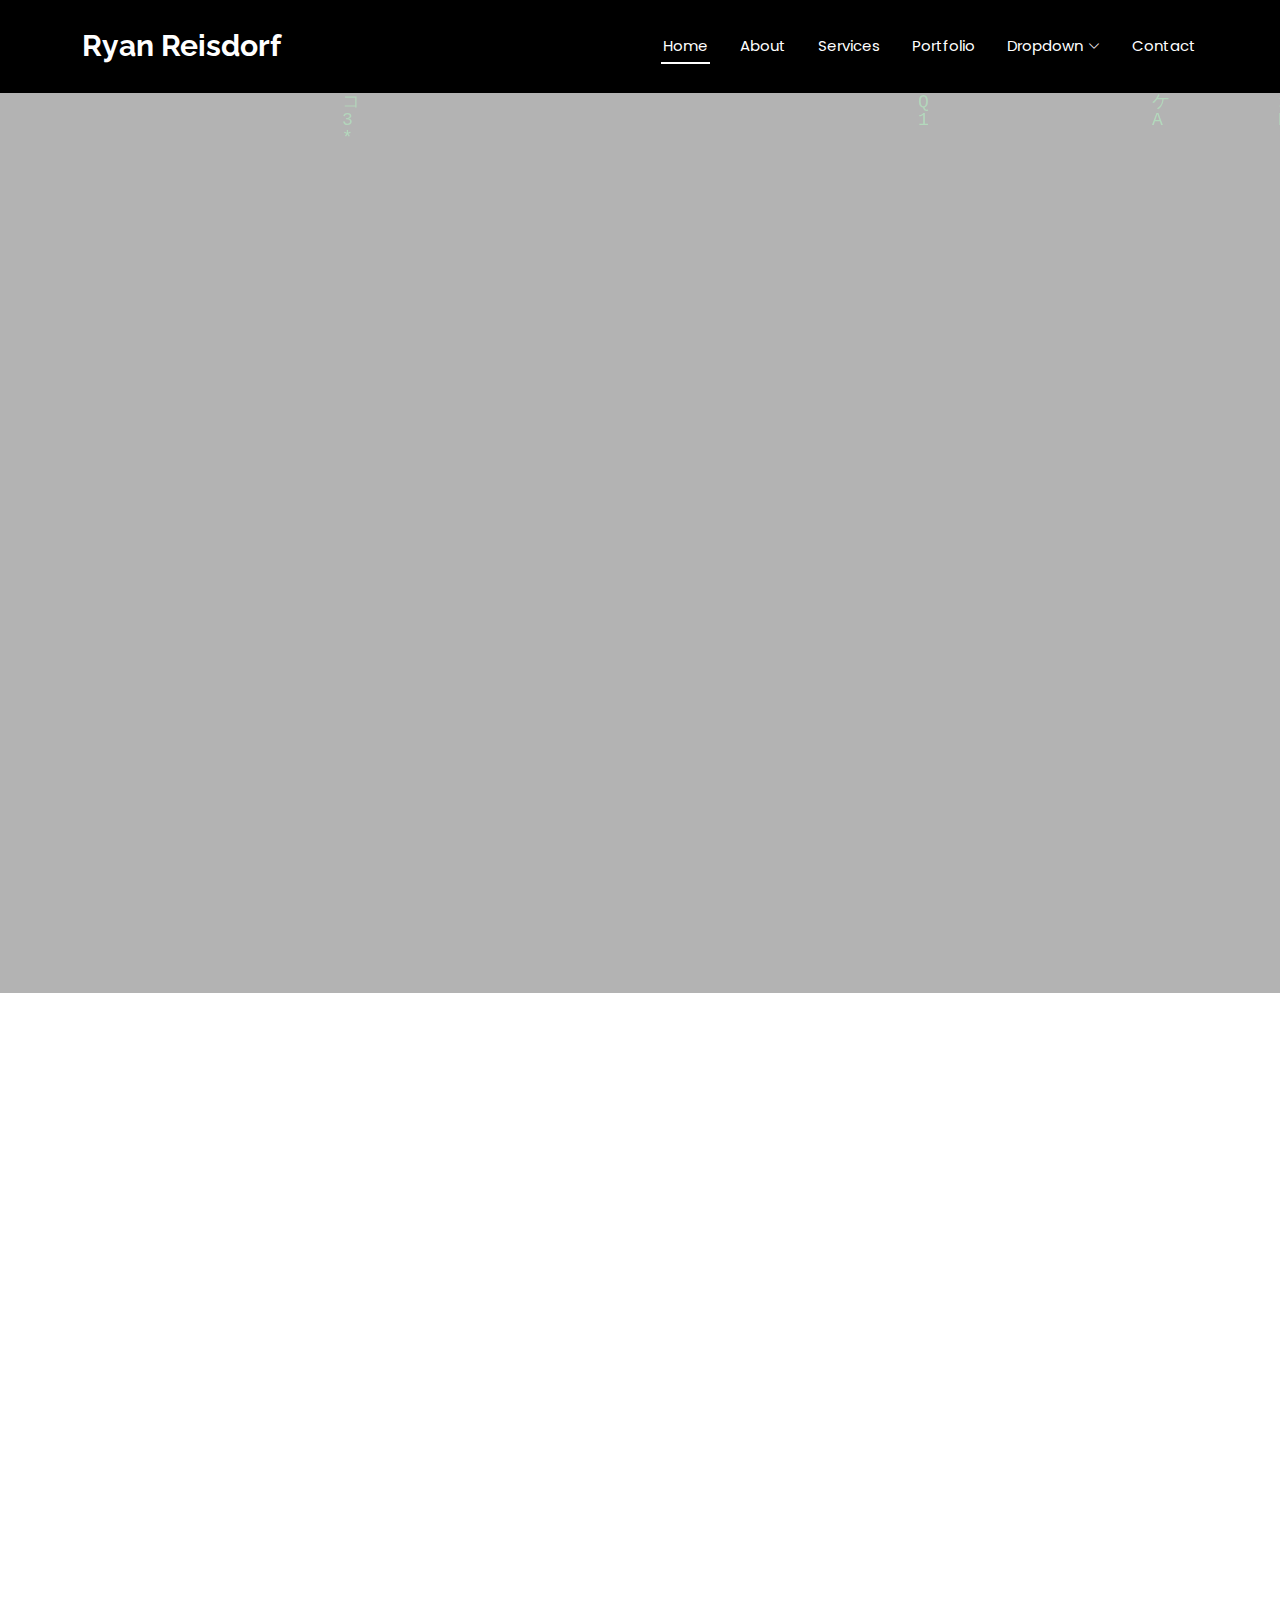
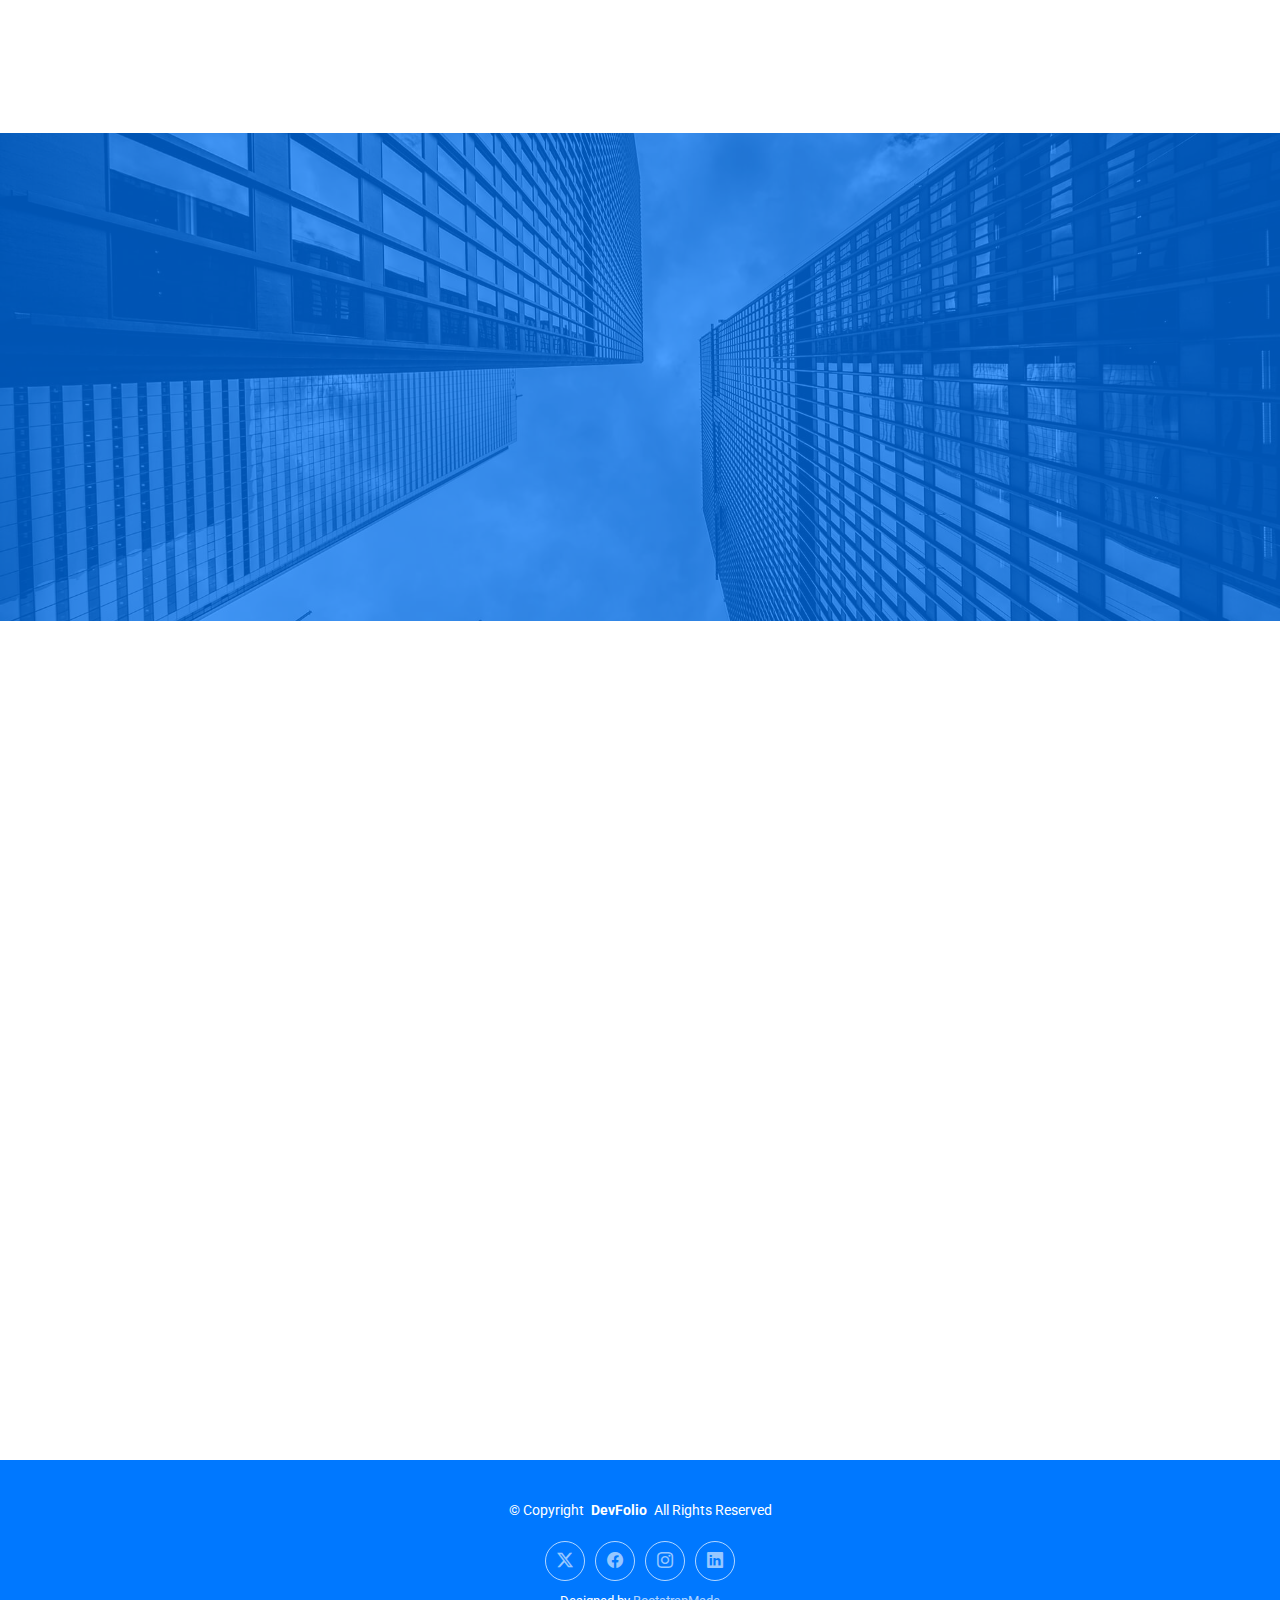
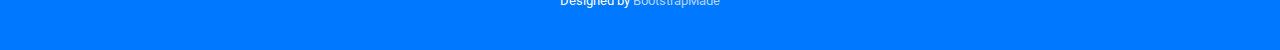
<file: index.html>
<!DOCTYPE html>
<html lang="en">

<head>
  <meta charset="utf-8">
  <meta content="width=device-width, initial-scale=1.0" name="viewport">
  <title>Index - DevFolio Bootstrap Template</title>
  <meta name="description" content="">
  <meta name="keywords" content="">

  <!-- Favicons -->
  <link href="assets/img/favicon.png" rel="icon">
  <link href="assets/img/apple-touch-icon.png" rel="apple-touch-icon">

  <!-- Fonts -->
  <link href="https://fonts.googleapis.com" rel="preconnect">
  <link href="https://fonts.gstatic.com" rel="preconnect" crossorigin>
  <link href="https://fonts.googleapis.com/css2?family=Roboto:ital,wght@0,100;0,300;0,400;0,500;0,700;0,900;1,100;1,300;1,400;1,500;1,700;1,900&family=Poppins:ital,wght@0,100;0,200;0,300;0,400;0,500;0,600;0,700;0,800;0,900;1,100;1,200;1,300;1,400;1,500;1,600;1,700;1,800;1,900&family=Raleway:ital,wght@0,100;0,200;0,300;0,400;0,500;0,600;0,700;0,800;0,900;1,100;1,200;1,300;1,400;1,500;1,600;1,700;1,800;1,900&display=swap" rel="stylesheet">

  <!-- Vendor CSS Files -->
  <link href="assets/vendor/bootstrap/css/bootstrap.min.css" rel="stylesheet">
  <link href="assets/vendor/bootstrap-icons/bootstrap-icons.css" rel="stylesheet">
  <link href="assets/vendor/aos/aos.css" rel="stylesheet">
  <link href="assets/vendor/glightbox/css/glightbox.min.css" rel="stylesheet">
  <link href="assets/vendor/swiper/swiper-bundle.min.css" rel="stylesheet">

  <!-- Main CSS File -->
  <link href="assets/css/main.css" rel="stylesheet">


</head>

<body class="index-page">

  <header id="header" class="header d-flex align-items-center sticky-top">
    <div class="container-fluid container-xl position-relative d-flex align-items-center justify-content-between">

      <a href="index.html" class="logo d-flex align-items-center">
        <!-- Uncomment the line below if you also wish to use an image logo -->
        <!-- <img src="assets/img/logo.png" alt=""> -->
        <h1 class="sitename">Ryan Reisdorf</h1>
      </a>

      <nav id="navmenu" class="navmenu">
        <ul>
          <li><a href="#hero" class="active">Home<br></a></li>
          <li><a href="#about">About</a></li>
          <li><a href="#services">Services</a></li>
          <li><a href="#portfolio">Portfolio</a></li>
          <li class="dropdown"><a href="#"><span>Dropdown</span> <i class="bi bi-chevron-down toggle-dropdown"></i></a>
            <ul>
              <li><a href="#">Dropdown 1</a></li>
              <li class="dropdown"><a href="#"><span>Deep Dropdown</span> <i class="bi bi-chevron-down toggle-dropdown"></i></a>
                <ul>
                  <li><a href="#">Deep Dropdown 1</a></li>
                  <li><a href="#">Deep Dropdown 2</a></li>
                  <li><a href="#">Deep Dropdown 3</a></li>
                  <li><a href="#">Deep Dropdown 4</a></li>
                  <li><a href="#">Deep Dropdown 5</a></li>
                </ul>
              </li>
              <li><a href="#">Dropdown 2</a></li>
              <li><a href="#">Dropdown 3</a></li>
              <li><a href="#">Dropdown 4</a></li>
            </ul>
          </li>
          <li><a href="#contact">Contact</a></li>
        </ul>
        <i class="mobile-nav-toggle d-xl-none bi bi-list"></i>
      </nav>

    </div>
  </header>

  <main class="main">

    <!-- Hero Section (Matrix Rain) -->
    <section id="hero" class="hero section p-0" style="height:100vh; overflow:hidden; position:relative;">
      <!-- Fullscreen Canvas -->
      <canvas id="matrix-canvas" aria-hidden="true"
              style="position:absolute; inset:0; width:100%; height:100%; display:block; background:#000;">
      </canvas>

      <!-- Optional centered fallback text (hidden visually; useful for SEO/screen readers) -->
      <h1 class="visually-hidden">Ryan Reisdorf</h1>

      <!-- Keep header/nav above the canvas -->
      <div style="position:relative; z-index:2;"></div>
    </section>


    <!-- About Section -->
    <section id="about" class="about section">

      <div class="container" data-aos="fade-up" data-aos-delay="100">

        <div class="row gy-4">
          <div class="col-md-6">

            <div class="row justify-content-between gy-4">
              <div class="col-lg-5">
                <img src="assets/img/profile-img.jpg" class="img-fluid" alt="">
              </div>
              <div class="col-lg-7 about-info">
                <p><strong>Name: </strong> <span>Ryan Reisdorf</span></p>
                <p><strong>Profile: </strong> <span>Cybersecurity Analyst</span></p>
                <p><strong>Email: </strong> <span>RyanBReisdorf@Gmail.com</span></p>
                <!--<p><strong>Phone: </strong> <span>(617) 557-0089</span></p>-->
              </div>
            </div>

            <div class="skills-content skills-animation">

              <h5>Skills</h5>

              <div class="progress">
                <span class="skill"><span>HTML</span> <i class="val">100%</i></span>
                <div class="progress-bar-wrap">
                  <div class="progress-bar" role="progressbar" aria-valuenow="100" aria-valuemin="0" aria-valuemax="100"></div>
                </div>
              </div><!-- End Skills Item -->

              <div class="progress">
                <span class="skill"><span>CSS</span> <i class="val">90%</i></span>
                <div class="progress-bar-wrap">
                  <div class="progress-bar" role="progressbar" aria-valuenow="90" aria-valuemin="0" aria-valuemax="100"></div>
                </div>
              </div><!-- End Skills Item -->

              <div class="progress">
                <span class="skill"><span>JavaScript</span> <i class="val">75%</i></span>
                <div class="progress-bar-wrap">
                  <div class="progress-bar" role="progressbar" aria-valuenow="75" aria-valuemin="0" aria-valuemax="100"></div>
                </div>
              </div><!-- End Skills Item -->

              <div class="progress">
                <span class="skill"><span>Photoshop</span> <i class="val">55%</i></span>
                <div class="progress-bar-wrap">
                  <div class="progress-bar" role="progressbar" aria-valuenow="55" aria-valuemin="0" aria-valuemax="100"></div>
                </div>
              </div><!-- End Skills Item -->

            </div>
          </div>

          <div class="col-md-6">
            <div class="about-me">
              <h4>About me</h4>
              <p>
                Curabitur non nulla sit amet nisl tempus convallis quis ac lectus. Curabitur arcu erat, accumsan id
                imperdiet et, porttitor
                at sem. Praesent sapien massa, convallis a pellentesque nec, egestas non nisi. Nulla
                porttitor accumsan tincidunt.
              </p>
              <p>
                Mauris blandit aliquet elit, eget tincidunt nibh pulvinar a. Vivamus suscipit tortor eget felis
                porttitor volutpat. Vestibulum
                ac diam sit amet quam vehicula elementum sed sit amet dui. porttitor at sem.
              </p>
              <p>
                Nulla porttitor accumsan tincidunt. Quisque velit nisi, pretium ut lacinia in, elementum id enim.
                Nulla porttitor accumsan
                tincidunt. Mauris blandit aliquet elit, eget tincidunt nibh pulvinar a.
              </p>
            </div>
          </div>
        </div>

      </div>

    </section><!-- /About Section -->

    <!-- Resume Section -->
    <section id="resume" class="resume section">

      <!-- Section Title -->
      <div class="container section-title" data-aos="fade-up">
        <h2>Resume</h2>
        <p>Necessitatibus eius consequatur ex aliquid fuga eum quidem sint consectetur velit</p>
      </div><!-- End Section Title -->

      <div class="container">

        <div class="row">

          <div class="col-lg-6" data-aos="fade-up" data-aos-delay="100">
            <h3 class="resume-title">Summary</h3>

            <div class="resume-item pb-0">
              <h4>Brandon Johnson</h4>
              <p><em>Innovative and deadline-driven Graphic Designer with 3+ years of experience designing and developing user-centered digital/print marketing material from initial concept to final, polished deliverable.</em></p>
              <ul>
                <li>Portland par 127,Orlando, FL</li>
                <li>(123) 456-7891</li>
                <li>alice.barkley@example.com</li>
              </ul>
            </div><!-- Edn Resume Item -->

            <h3 class="resume-title">Education</h3>
            <div class="resume-item">
              <h4>Master of Science &amp; Cybersecurity</h4>
              <h5>2025 - Present</h5>
              <p><em>University of Wisconsin, LaCrosse, WI</em></p>
            </div><!-- Edn Resume Item -->

            <div class="resume-item">
              <h4>Bachelor of Science &amp; Computer Information Technology</h4>
              <h5>2022 - 2025</h5>
              <p><em>Minnesota State University, Mankato, MN</em></p>
            </div><!-- Edn Resume Item -->

          </div>

          <div class="col-lg-6" data-aos="fade-up" data-aos-delay="200">
            <h3 class="resume-title">Professional Experience</h3>
            <div class="resume-item">
              <h4>Nagios Intern</h4>
              <h5>2025 - Present</h5>
              <p><em>Experion, New York, NY </em></p>
              <ul>
                <li>Lead in the design, development, and implementation of the graphic, layout, and production communication materials</li>
                <li>Delegate tasks to the 7 members of the design team and provide counsel on all aspects of the project. </li>
                <li>Supervise the assessment of all graphic materials in order to ensure quality and accuracy of the design</li>
                <li>Oversee the efficient use of production project budgets ranging from $2,000 - $25,000</li>
              </ul>
            </div><!-- Edn Resume Item -->

            <div class="resume-item">
              <h4>Target Security Specialist</h4>
              <h5>2025 - Present</h5>
              <p><em>Stepping Stone Advertising, New York, NY</em></p>
              <ul>
                <li>Developed numerous marketing programs (logos, brochures,infographics, presentations, and advertisements).</li>
                <li>Managed up to 5 projects or tasks at a given time while under pressure</li>
                <li>Recommended and consulted with clients on the most appropriate graphic design</li>
                <li>Created 4+ design presentations and proposals a month for clients and account managers</li>
              </ul>
            </div><!-- Edn Resume Item -->

          </div>

        </div>

      </div>

    </section><!-- /Resume Section -->

    <!-- Services Section -->
    <section id="services" class="services section">

      <!-- Section Title -->
      <div class="container section-title" data-aos="fade-up">
        <h2>Services</h2>
        <p>Necessitatibus eius consequatur ex aliquid fuga eum quidem sint consectetur velit</p>
      </div><!-- End Section Title -->

      <div class="container">

        <div class="row gy-4">

          <div class="col-lg-4 col-md-6" data-aos="fade-up" data-aos-delay="100">
            <div class="service-item  position-relative">
              <div class="icon">
                <i class="bi bi-activity"></i>
              </div>
              <a href="#" class="stretched-link">
                <h3>Nesciunt Mete</h3>
              </a>
              <p>Provident nihil minus qui consequatur non omnis maiores. Eos accusantium minus dolores iure perferendis tempore et consequatur.</p>
            </div>
          </div><!-- End Service Item -->

          <div class="col-lg-4 col-md-6" data-aos="fade-up" data-aos-delay="200">
            <div class="service-item position-relative">
              <div class="icon">
                <i class="bi bi-broadcast"></i>
              </div>
              <a href="#" class="stretched-link">
                <h3>Eosle Commodi</h3>
              </a>
              <p>Ut autem aut autem non a. Sint sint sit facilis nam iusto sint. Libero corrupti neque eum hic non ut nesciunt dolorem.</p>
            </div>
          </div><!-- End Service Item -->

          <div class="col-lg-4 col-md-6" data-aos="fade-up" data-aos-delay="300">
            <div class="service-item position-relative">
              <div class="icon">
                <i class="bi bi-easel"></i>
              </div>
              <a href="#" class="stretched-link">
                <h3>Ledo Markt</h3>
              </a>
              <p>Ut excepturi voluptatem nisi sed. Quidem fuga consequatur. Minus ea aut. Vel qui id voluptas adipisci eos earum corrupti.</p>
            </div>
          </div><!-- End Service Item -->

          <div class="col-lg-4 col-md-6" data-aos="fade-up" data-aos-delay="400">
            <div class="service-item position-relative">
              <div class="icon">
                <i class="bi bi-bounding-box-circles"></i>
              </div>
              <a href="#" class="stretched-link">
                <h3>Asperiores Commodit</h3>
              </a>
              <p>Non et temporibus minus omnis sed dolor esse consequatur. Cupiditate sed error ea fuga sit provident adipisci neque.</p>
              <a href="#" class="stretched-link"></a>
            </div>
          </div><!-- End Service Item -->

          <div class="col-lg-4 col-md-6" data-aos="fade-up" data-aos-delay="500">
            <div class="service-item position-relative">
              <div class="icon">
                <i class="bi bi-calendar4-week"></i>
              </div>
              <a href="#" class="stretched-link">
                <h3>Velit Doloremque</h3>
              </a>
              <p>Cumque et suscipit saepe. Est maiores autem enim facilis ut aut ipsam corporis aut. Sed animi at autem alias eius labore.</p>
              <a href="#" class="stretched-link"></a>
            </div>
          </div><!-- End Service Item -->

          <div class="col-lg-4 col-md-6" data-aos="fade-up" data-aos-delay="600">
            <div class="service-item position-relative">
              <div class="icon">
                <i class="bi bi-chat-square-text"></i>
              </div>
              <a href="#" class="stretched-link">
                <h3>Dolori Architecto</h3>
              </a>
              <p>Hic molestias ea quibusdam eos. Fugiat enim doloremque aut neque non et debitis iure. Corrupti recusandae ducimus enim.</p>
              <a href="#" class="stretched-link"></a>
            </div>
          </div><!-- End Service Item -->

        </div>

      </div>

    </section><!-- /Services Section -->

    <!-- Stats Section -->
    <section id="stats" class="stats section accent-background">

      <img src="assets/img/stats-bg.jpg" alt="" data-aos="fade-in">

      <div class="container position-relative" data-aos="fade-up" data-aos-delay="100">

        <div class="row gy-4">

          <div class="col-lg-3 col-md-6">
            <div class="stats-item text-center w-100 h-100">
              <span data-purecounter-start="0" data-purecounter-end="232" data-purecounter-duration="0" class="purecounter">232</span>
              <p>Clients</p>
            </div>
          </div><!-- End Stats Item -->

          <div class="col-lg-3 col-md-6">
            <div class="stats-item text-center w-100 h-100">
              <span data-purecounter-start="0" data-purecounter-end="521" data-purecounter-duration="0" class="purecounter">521</span>
              <p>Projects</p>
            </div>
          </div><!-- End Stats Item -->

          <div class="col-lg-3 col-md-6">
            <div class="stats-item text-center w-100 h-100">
              <span data-purecounter-start="0" data-purecounter-end="1453" data-purecounter-duration="0" class="purecounter">1453</span>
              <p>Hours Of Support</p>
            </div>
          </div><!-- End Stats Item -->

          <div class="col-lg-3 col-md-6">
            <div class="stats-item text-center w-100 h-100">
              <span data-purecounter-start="0" data-purecounter-end="32" data-purecounter-duration="0" class="purecounter">32</span>
              <p>Awards</p>
            </div>
          </div><!-- End Stats Item -->

        </div>

      </div>

    </section><!-- /Stats Section -->

    <!-- Portfolio Section -->
    <section id="portfolio" class="portfolio section">

      <!-- Section Title -->
      <div class="container section-title" data-aos="fade-up">
        <h2>Portfolio</h2>
        <p>Necessitatibus eius consequatur ex aliquid fuga eum quidem sint consectetur velit</p>
      </div><!-- End Section Title -->

      <div class="container">

        <div class="isotope-layout" data-default-filter="*" data-layout="masonry" data-sort="original-order">

          <ul class="portfolio-filters isotope-filters" data-aos="fade-up" data-aos-delay="100">
            <li data-filter="*" class="filter-active">All</li>
            <li data-filter=".filter-app">App</li>
            <li data-filter=".filter-product">Product</li>
            <li data-filter=".filter-branding">Branding</li>
            <li data-filter=".filter-books">Books</li>
          </ul><!-- End Portfolio Filters -->

          <div class="row gy-4 isotope-container" data-aos="fade-up" data-aos-delay="200">

            <div class="col-lg-4 col-md-6 portfolio-item isotope-item filter-app">
              <img src="assets/img/portfolio/app-1.jpg" class="img-fluid" alt="">
              <div class="portfolio-info">
                <h4>App 1</h4>
                <p>Lorem ipsum, dolor sit amet consectetur</p>
                <a href="assets/img/portfolio/app-1.jpg" title="App 1" data-gallery="portfolio-gallery-app" class="glightbox preview-link"><i class="bi bi-zoom-in"></i></a>
                <a href="portfolio-details.html" title="More Details" class="details-link"><i class="bi bi-link-45deg"></i></a>
              </div>
            </div><!-- End Portfolio Item -->

            <div class="col-lg-4 col-md-6 portfolio-item isotope-item filter-product">
              <img src="assets/img/portfolio/product-1.jpg" class="img-fluid" alt="">
              <div class="portfolio-info">
                <h4>Product 1</h4>
                <p>Lorem ipsum, dolor sit amet consectetur</p>
                <a href="assets/img/portfolio/product-1.jpg" title="Product 1" data-gallery="portfolio-gallery-product" class="glightbox preview-link"><i class="bi bi-zoom-in"></i></a>
                <a href="portfolio-details.html" title="More Details" class="details-link"><i class="bi bi-link-45deg"></i></a>
              </div>
            </div><!-- End Portfolio Item -->

            <div class="col-lg-4 col-md-6 portfolio-item isotope-item filter-branding">
              <img src="assets/img/portfolio/branding-1.jpg" class="img-fluid" alt="">
              <div class="portfolio-info">
                <h4>Branding 1</h4>
                <p>Lorem ipsum, dolor sit amet consectetur</p>
                <a href="assets/img/portfolio/branding-1.jpg" title="Branding 1" data-gallery="portfolio-gallery-branding" class="glightbox preview-link"><i class="bi bi-zoom-in"></i></a>
                <a href="portfolio-details.html" title="More Details" class="details-link"><i class="bi bi-link-45deg"></i></a>
              </div>
            </div><!-- End Portfolio Item -->

            <div class="col-lg-4 col-md-6 portfolio-item isotope-item filter-books">
              <img src="assets/img/portfolio/books-1.jpg" class="img-fluid" alt="">
              <div class="portfolio-info">
                <h4>Books 1</h4>
                <p>Lorem ipsum, dolor sit amet consectetur</p>
                <a href="assets/img/portfolio/books-1.jpg" title="Branding 1" data-gallery="portfolio-gallery-book" class="glightbox preview-link"><i class="bi bi-zoom-in"></i></a>
                <a href="portfolio-details.html" title="More Details" class="details-link"><i class="bi bi-link-45deg"></i></a>
              </div>
            </div><!-- End Portfolio Item -->

            <div class="col-lg-4 col-md-6 portfolio-item isotope-item filter-app">
              <img src="assets/img/portfolio/app-2.jpg" class="img-fluid" alt="">
              <div class="portfolio-info">
                <h4>App 2</h4>
                <p>Lorem ipsum, dolor sit amet consectetur</p>
                <a href="assets/img/portfolio/app-2.jpg" title="App 2" data-gallery="portfolio-gallery-app" class="glightbox preview-link"><i class="bi bi-zoom-in"></i></a>
                <a href="portfolio-details.html" title="More Details" class="details-link"><i class="bi bi-link-45deg"></i></a>
              </div>
            </div><!-- End Portfolio Item -->

            <div class="col-lg-4 col-md-6 portfolio-item isotope-item filter-product">
              <img src="assets/img/portfolio/product-2.jpg" class="img-fluid" alt="">
              <div class="portfolio-info">
                <h4>Product 2</h4>
                <p>Lorem ipsum, dolor sit amet consectetur</p>
                <a href="assets/img/portfolio/product-2.jpg" title="Product 2" data-gallery="portfolio-gallery-product" class="glightbox preview-link"><i class="bi bi-zoom-in"></i></a>
                <a href="portfolio-details.html" title="More Details" class="details-link"><i class="bi bi-link-45deg"></i></a>
              </div>
            </div><!-- End Portfolio Item -->

            <div class="col-lg-4 col-md-6 portfolio-item isotope-item filter-branding">
              <img src="assets/img/portfolio/branding-2.jpg" class="img-fluid" alt="">
              <div class="portfolio-info">
                <h4>Branding 2</h4>
                <p>Lorem ipsum, dolor sit amet consectetur</p>
                <a href="assets/img/portfolio/branding-2.jpg" title="Branding 2" data-gallery="portfolio-gallery-branding" class="glightbox preview-link"><i class="bi bi-zoom-in"></i></a>
                <a href="portfolio-details.html" title="More Details" class="details-link"><i class="bi bi-link-45deg"></i></a>
              </div>
            </div><!-- End Portfolio Item -->

            <div class="col-lg-4 col-md-6 portfolio-item isotope-item filter-books">
              <img src="assets/img/portfolio/books-2.jpg" class="img-fluid" alt="">
              <div class="portfolio-info">
                <h4>Books 2</h4>
                <p>Lorem ipsum, dolor sit amet consectetur</p>
                <a href="assets/img/portfolio/books-2.jpg" title="Branding 2" data-gallery="portfolio-gallery-book" class="glightbox preview-link"><i class="bi bi-zoom-in"></i></a>
                <a href="portfolio-details.html" title="More Details" class="details-link"><i class="bi bi-link-45deg"></i></a>
              </div>
            </div><!-- End Portfolio Item -->

            <div class="col-lg-4 col-md-6 portfolio-item isotope-item filter-app">
              <img src="assets/img/portfolio/app-3.jpg" class="img-fluid" alt="">
              <div class="portfolio-info">
                <h4>App 3</h4>
                <p>Lorem ipsum, dolor sit amet consectetur</p>
                <a href="assets/img/portfolio/app-3.jpg" title="App 3" data-gallery="portfolio-gallery-app" class="glightbox preview-link"><i class="bi bi-zoom-in"></i></a>
                <a href="portfolio-details.html" title="More Details" class="details-link"><i class="bi bi-link-45deg"></i></a>
              </div>
            </div><!-- End Portfolio Item -->

            <div class="col-lg-4 col-md-6 portfolio-item isotope-item filter-product">
              <img src="assets/img/portfolio/product-3.jpg" class="img-fluid" alt="">
              <div class="portfolio-info">
                <h4>Product 3</h4>
                <p>Lorem ipsum, dolor sit amet consectetur</p>
                <a href="assets/img/portfolio/product-3.jpg" title="Product 3" data-gallery="portfolio-gallery-product" class="glightbox preview-link"><i class="bi bi-zoom-in"></i></a>
                <a href="portfolio-details.html" title="More Details" class="details-link"><i class="bi bi-link-45deg"></i></a>
              </div>
            </div><!-- End Portfolio Item -->

            <div class="col-lg-4 col-md-6 portfolio-item isotope-item filter-branding">
              <img src="assets/img/portfolio/branding-3.jpg" class="img-fluid" alt="">
              <div class="portfolio-info">
                <h4>Branding 3</h4>
                <p>Lorem ipsum, dolor sit amet consectetur</p>
                <a href="assets/img/portfolio/branding-3.jpg" title="Branding 2" data-gallery="portfolio-gallery-branding" class="glightbox preview-link"><i class="bi bi-zoom-in"></i></a>
                <a href="portfolio-details.html" title="More Details" class="details-link"><i class="bi bi-link-45deg"></i></a>
              </div>
            </div><!-- End Portfolio Item -->

            <div class="col-lg-4 col-md-6 portfolio-item isotope-item filter-books">
              <img src="assets/img/portfolio/books-3.jpg" class="img-fluid" alt="">
              <div class="portfolio-info">
                <h4>Books 3</h4>
                <p>Lorem ipsum, dolor sit amet consectetur</p>
                <a href="assets/img/portfolio/books-3.jpg" title="Branding 3" data-gallery="portfolio-gallery-book" class="glightbox preview-link"><i class="bi bi-zoom-in"></i></a>
                <a href="portfolio-details.html" title="More Details" class="details-link"><i class="bi bi-link-45deg"></i></a>
              </div>
            </div><!-- End Portfolio Item -->

          </div><!-- End Portfolio Container -->

        </div>

      </div>

    </section><!-- /Portfolio Section -->

    <!-- Pricing Section -->
    <section id="pricing" class="pricing section">

      <!-- Section Title -->
      <div class="container section-title" data-aos="fade-up">
        <h2>Pricing</h2>
        <p>Necessitatibus eius consequatur ex aliquid fuga eum quidem sint consectetur velit</p>
      </div><!-- End Section Title -->

      <div class="container" data-aos="fade-up" data-aos-delay="100">

        <div class="row gy-4 gx-lg-5">

          <div class="col-lg-6">
            <div class="pricing-item d-flex justify-content-between">
              <h3>Portrait Photography</h3>
              <h4>$160.00</h4>
            </div>
          </div><!-- End Pricing Item -->

          <div class="col-lg-6">
            <div class="pricing-item d-flex justify-content-between">
              <h3>Fashion Photography</h3>
              <h4>$300.00</h4>
            </div>
          </div><!-- End Pricing Item -->

          <div class="col-lg-6">
            <div class="pricing-item d-flex justify-content-between">
              <h3>Sports Photography</h3>
              <h4>$200.00</h4>
            </div>
          </div><!-- End Pricing Item -->

          <div class="col-lg-6">
            <div class="pricing-item d-flex justify-content-between">
              <h3>Still Life Photography</h3>
              <h4>$120.00</h4>
            </div>
          </div><!-- End Pricing Item -->

          <div class="col-lg-6">
            <div class="pricing-item d-flex justify-content-between">
              <h3>Wedding Photography</h3>
              <h4>$500.00</h4>
            </div>
          </div><!-- End Pricing Item -->

          <div class="col-lg-6">
            <div class="pricing-item d-flex justify-content-between">
              <h3>Photojournalism</h3>
              <h4>$200.00</h4>
            </div>
          </div><!-- End Pricing Item -->

        </div>

      </div>

    </section><!-- /Pricing Section -->

    <!-- Faq Section -->
    <section id="faq" class="faq section">

      <div class="container">

        <div class="row gy-4">

          <div class="col-lg-4" data-aos="fade-up" data-aos-delay="100">
            <div class="content px-xl-5">
              <h3><span>Frequently Asked </span><strong>Questions</strong></h3>
              <p>
                Lorem ipsum dolor sit amet, consectetur adipiscing elit, sed do eiusmod tempor incididunt ut labore et dolore magna aliqua. Duis aute irure dolor in reprehenderit
              </p>
            </div>
          </div>

          <div class="col-lg-8" data-aos="fade-up" data-aos-delay="200">

            <div class="faq-container">
              <div class="faq-item faq-active">
                <h3><span class="num">1.</span> <span>Non consectetur a erat nam at lectus urna duis?</span></h3>
                <div class="faq-content">
                  <p>Feugiat pretium nibh ipsum consequat. Tempus iaculis urna id volutpat lacus laoreet non curabitur gravida. Venenatis lectus magna fringilla urna porttitor rhoncus dolor purus non.</p>
                </div>
                <i class="faq-toggle bi bi-chevron-right"></i>
              </div><!-- End Faq item-->

              <div class="faq-item">
                <h3><span class="num">2.</span> <span>Feugiat scelerisque varius morbi enim nunc faucibus a pellentesque?</span></h3>
                <div class="faq-content">
                  <p>Dolor sit amet consectetur adipiscing elit pellentesque habitant morbi. Id interdum velit laoreet id donec ultrices. Fringilla phasellus faucibus scelerisque eleifend donec pretium. Est pellentesque elit ullamcorper dignissim. Mauris ultrices eros in cursus turpis massa tincidunt dui.</p>
                </div>
                <i class="faq-toggle bi bi-chevron-right"></i>
              </div><!-- End Faq item-->

              <div class="faq-item">
                <h3><span class="num">3.</span> <span>Dolor sit amet consectetur adipiscing elit pellentesque?</span></h3>
                <div class="faq-content">
                  <p>Eleifend mi in nulla posuere sollicitudin aliquam ultrices sagittis orci. Faucibus pulvinar elementum integer enim. Sem nulla pharetra diam sit amet nisl suscipit. Rutrum tellus pellentesque eu tincidunt. Lectus urna duis convallis convallis tellus. Urna molestie at elementum eu facilisis sed odio morbi quis</p>
                </div>
                <i class="faq-toggle bi bi-chevron-right"></i>
              </div><!-- End Faq item-->

              <div class="faq-item">
                <h3><span class="num">4.</span> <span>Ac odio tempor orci dapibus. Aliquam eleifend mi in nulla?</span></h3>
                <div class="faq-content">
                  <p>Dolor sit amet consectetur adipiscing elit pellentesque habitant morbi. Id interdum velit laoreet id donec ultrices. Fringilla phasellus faucibus scelerisque eleifend donec pretium. Est pellentesque elit ullamcorper dignissim. Mauris ultrices eros in cursus turpis massa tincidunt dui.</p>
                </div>
                <i class="faq-toggle bi bi-chevron-right"></i>
              </div><!-- End Faq item-->

              <div class="faq-item">
                <h3><span class="num">5.</span> <span>Tempus quam pellentesque nec nam aliquam sem et tortor consequat?</span></h3>
                <div class="faq-content">
                  <p>Molestie a iaculis at erat pellentesque adipiscing commodo. Dignissim suspendisse in est ante in. Nunc vel risus commodo viverra maecenas accumsan. Sit amet nisl suscipit adipiscing bibendum est. Purus gravida quis blandit turpis cursus in</p>
                </div>
                <i class="faq-toggle bi bi-chevron-right"></i>
              </div><!-- End Faq item-->

            </div>

          </div>
        </div>

      </div>

    </section><!-- /Faq Section -->

    <!-- Testimonials Section -->
    <section id="testimonials" class="testimonials section accent-background">

      <img src="assets/img/testimonials-bg.jpg" class="testimonials-bg" alt="">

      <div class="container" data-aos="fade-up" data-aos-delay="100">

        <div class="swiper init-swiper">
          <script type="application/json" class="swiper-config">
            {
              "loop": true,
              "speed": 600,
              "autoplay": {
                "delay": 5000
              },
              "slidesPerView": "auto",
              "pagination": {
                "el": ".swiper-pagination",
                "type": "bullets",
                "clickable": true
              }
            }
          </script>
          <div class="swiper-wrapper">

            <div class="swiper-slide">
              <div class="testimonial-item">
                <img src="assets/img/testimonials/testimonials-1.jpg" class="testimonial-img" alt="">
                <h3>Saul Goodman</h3>
                <h4>Ceo &amp; Founder</h4>
                <div class="stars">
                  <i class="bi bi-star-fill"></i><i class="bi bi-star-fill"></i><i class="bi bi-star-fill"></i><i class="bi bi-star-fill"></i><i class="bi bi-star-fill"></i>
                </div>
                <p>
                  <i class="bi bi-quote quote-icon-left"></i>
                  <span>Proin iaculis purus consequat sem cure digni ssim donec porttitora entum suscipit rhoncus. Accusantium quam, ultricies eget id, aliquam eget nibh et. Maecen aliquam, risus at semper.</span>
                  <i class="bi bi-quote quote-icon-right"></i>
                </p>
              </div>
            </div><!-- End testimonial item -->

            <div class="swiper-slide">
              <div class="testimonial-item">
                <img src="assets/img/testimonials/testimonials-2.jpg" class="testimonial-img" alt="">
                <h3>Sara Wilsson</h3>
                <h4>Designer</h4>
                <div class="stars">
                  <i class="bi bi-star-fill"></i><i class="bi bi-star-fill"></i><i class="bi bi-star-fill"></i><i class="bi bi-star-fill"></i><i class="bi bi-star-fill"></i>
                </div>
                <p>
                  <i class="bi bi-quote quote-icon-left"></i>
                  <span>Export tempor illum tamen malis malis eram quae irure esse labore quem cillum quid cillum eram malis quorum velit fore eram velit sunt aliqua noster fugiat irure amet legam anim culpa.</span>
                  <i class="bi bi-quote quote-icon-right"></i>
                </p>
              </div>
            </div><!-- End testimonial item -->

            <div class="swiper-slide">
              <div class="testimonial-item">
                <img src="assets/img/testimonials/testimonials-3.jpg" class="testimonial-img" alt="">
                <h3>Jena Karlis</h3>
                <h4>Store Owner</h4>
                <div class="stars">
                  <i class="bi bi-star-fill"></i><i class="bi bi-star-fill"></i><i class="bi bi-star-fill"></i><i class="bi bi-star-fill"></i><i class="bi bi-star-fill"></i>
                </div>
                <p>
                  <i class="bi bi-quote quote-icon-left"></i>
                  <span>Enim nisi quem export duis labore cillum quae magna enim sint quorum nulla quem veniam duis minim tempor labore quem eram duis noster aute amet eram fore quis sint minim.</span>
                  <i class="bi bi-quote quote-icon-right"></i>
                </p>
              </div>
            </div><!-- End testimonial item -->

            <div class="swiper-slide">
              <div class="testimonial-item">
                <img src="assets/img/testimonials/testimonials-4.jpg" class="testimonial-img" alt="">
                <h3>Matt Brandon</h3>
                <h4>Freelancer</h4>
                <div class="stars">
                  <i class="bi bi-star-fill"></i><i class="bi bi-star-fill"></i><i class="bi bi-star-fill"></i><i class="bi bi-star-fill"></i><i class="bi bi-star-fill"></i>
                </div>
                <p>
                  <i class="bi bi-quote quote-icon-left"></i>
                  <span>Fugiat enim eram quae cillum dolore dolor amet nulla culpa multos export minim fugiat minim velit minim dolor enim duis veniam ipsum anim magna sunt elit fore quem dolore labore illum veniam.</span>
                  <i class="bi bi-quote quote-icon-right"></i>
                </p>
              </div>
            </div><!-- End testimonial item -->

            <div class="swiper-slide">
              <div class="testimonial-item">
                <img src="assets/img/testimonials/testimonials-5.jpg" class="testimonial-img" alt="">
                <h3>John Larson</h3>
                <h4>Entrepreneur</h4>
                <div class="stars">
                  <i class="bi bi-star-fill"></i><i class="bi bi-star-fill"></i><i class="bi bi-star-fill"></i><i class="bi bi-star-fill"></i><i class="bi bi-star-fill"></i>
                </div>
                <p>
                  <i class="bi bi-quote quote-icon-left"></i>
                  <span>Quis quorum aliqua sint quem legam fore sunt eram irure aliqua veniam tempor noster veniam enim culpa labore duis sunt culpa nulla illum cillum fugiat legam esse veniam culpa fore nisi cillum quid.</span>
                  <i class="bi bi-quote quote-icon-right"></i>
                </p>
              </div>
            </div><!-- End testimonial item -->

          </div>
          <div class="swiper-pagination"></div>
        </div>

      </div>

    </section><!-- /Testimonials Section -->

    <!-- Contact Section -->
    <section id="contact" class="contact section">

      <!-- Section Title -->
      <div class="container section-title" data-aos="fade-up">
        <h2>Contact</h2>
        <p>Necessitatibus eius consequatur ex aliquid fuga eum quidem sint consectetur velit</p>
      </div><!-- End Section Title -->

      <div class="container" data-aos="fade-up" data-aos-delay="100">

        <div class="info-wrap" data-aos="fade-up" data-aos-delay="200">
          <div class="row gy-5">

            <div class="col-lg-4">
              <div class="info-item d-flex align-items-center">
                <i class="bi bi-geo-alt flex-shrink-0"></i>
                <div>
                  <h3>Address</h3>
                  <p>A108 Adam Street, New York, NY 535022</p>
                </div>
              </div>
            </div><!-- End Info Item -->

            <div class="col-lg-4">
              <div class="info-item d-flex align-items-center">
                <i class="bi bi-telephone flex-shrink-0"></i>
                <div>
                  <h3>Call Us</h3>
                  <p>+1 5589 55488 55</p>
                </div>
              </div>
            </div><!-- End Info Item -->

            <div class="col-lg-4">
              <div class="info-item d-flex align-items-center">
                <i class="bi bi-envelope flex-shrink-0"></i>
                <div>
                  <h3>Email Us</h3>
                  <p>info@example.com</p>
                </div>
              </div>
            </div><!-- End Info Item -->

          </div>
        </div>

        <form action="forms/contact.php" method="post" class="php-email-form" data-aos="fade-up" data-aos-delay="300">
          <div class="row gy-4">

            <div class="col-md-6">
              <input type="text" name="name" class="form-control" placeholder="Your Name" required="">
            </div>

            <div class="col-md-6 ">
              <input type="email" class="form-control" name="email" placeholder="Your Email" required="">
            </div>

            <div class="col-md-12">
              <input type="text" class="form-control" name="subject" placeholder="Subject" required="">
            </div>

            <div class="col-md-12">
              <textarea class="form-control" name="message" rows="6" placeholder="Message" required=""></textarea>
            </div>

            <div class="col-md-12 text-center">
              <div class="loading">Loading</div>
              <div class="error-message"></div>
              <div class="sent-message">Your message has been sent. Thank you!</div>

              <button type="submit">Send Message</button>
            </div>

          </div>
        </form><!-- End Contact Form -->

      </div>

    </section><!-- /Contact Section -->

  </main>

  <footer id="footer" class="footer accent-background">

    <div class="container">
      <div class="copyright text-center ">
        <p>© <span>Copyright</span> <strong class="px-1 sitename">DevFolio</strong> <span>All Rights Reserved</span></p>
      </div>
      <div class="social-links d-flex justify-content-center">
        <a href=""><i class="bi bi-twitter-x"></i></a>
        <a href=""><i class="bi bi-facebook"></i></a>
        <a href=""><i class="bi bi-instagram"></i></a>
        <a href=""><i class="bi bi-linkedin"></i></a>
      </div>
      <div class="credits">
        <!-- All the links in the footer should remain intact. -->
        <!-- You can delete the links only if you've purchased the pro version. -->
        <!-- Licensing information: https://bootstrapmade.com/license/ -->
        <!-- Purchase the pro version with working PHP/AJAX contact form: [buy-url] -->
        Designed by <a href="https://bootstrapmade.com/">BootstrapMade</a>
      </div>
    </div>

  </footer>

  <!-- Scroll Top -->
  <a href="#" id="scroll-top" class="scroll-top d-flex align-items-center justify-content-center"><i class="bi bi-arrow-up-short"></i></a>

  <!-- Preloader -->
  <div id="preloader"></div>

  <!-- Vendor JS Files -->
  <script src="assets/vendor/bootstrap/js/bootstrap.bundle.min.js"></script>
  <script src="assets/vendor/php-email-form/validate.js"></script>
  <script src="assets/vendor/aos/aos.js"></script>
  <script src="assets/vendor/typed.js/typed.umd.js"></script>
  <script src="assets/vendor/waypoints/noframework.waypoints.js"></script>
  <script src="assets/vendor/purecounter/purecounter_vanilla.js"></script>
  <script src="assets/vendor/glightbox/js/glightbox.min.js"></script>
  <script src="assets/vendor/imagesloaded/imagesloaded.pkgd.min.js"></script>
  <script src="assets/vendor/isotope-layout/isotope.pkgd.min.js"></script>
  <script src="assets/vendor/swiper/swiper-bundle.min.js"></script>

  <!-- Main JS File -->
  <script src="assets/js/main.js"></script>

  <script src="assets/js/matrix.js"></script>


</body>

</html>
</file>
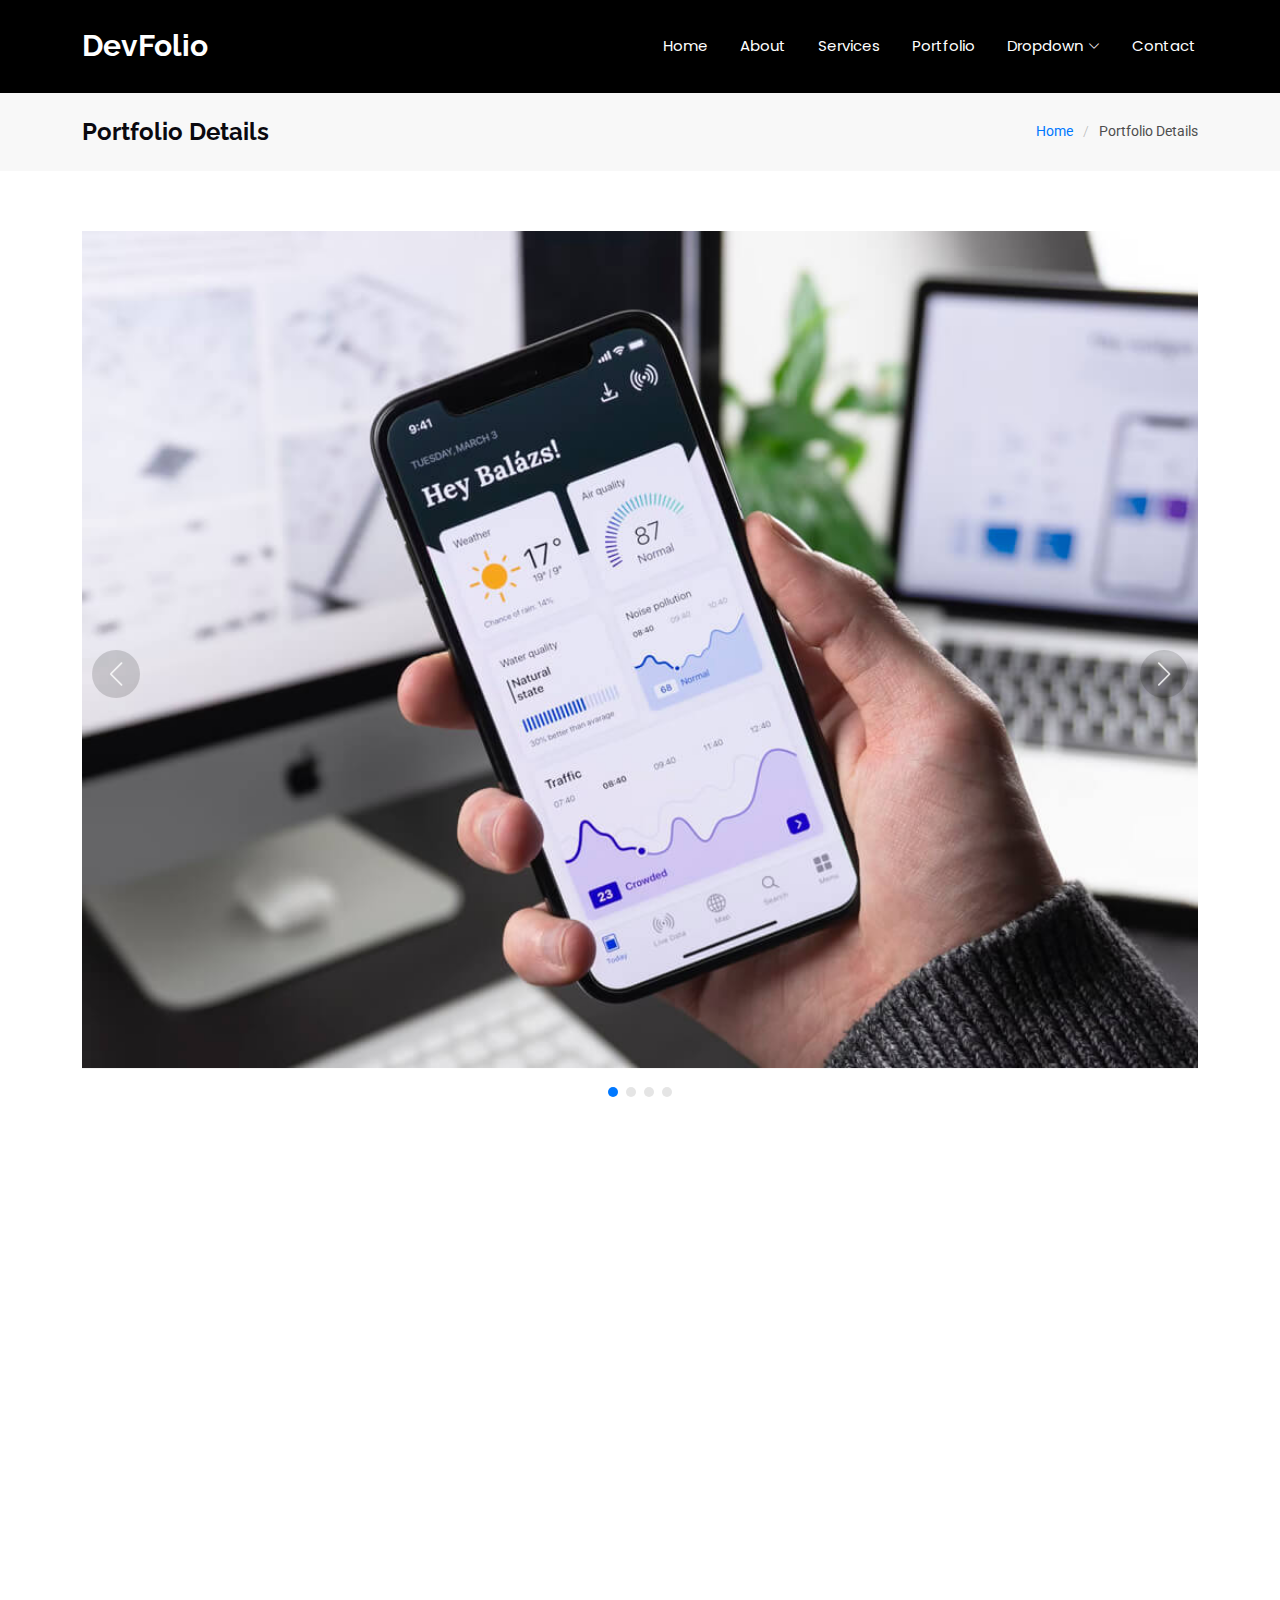
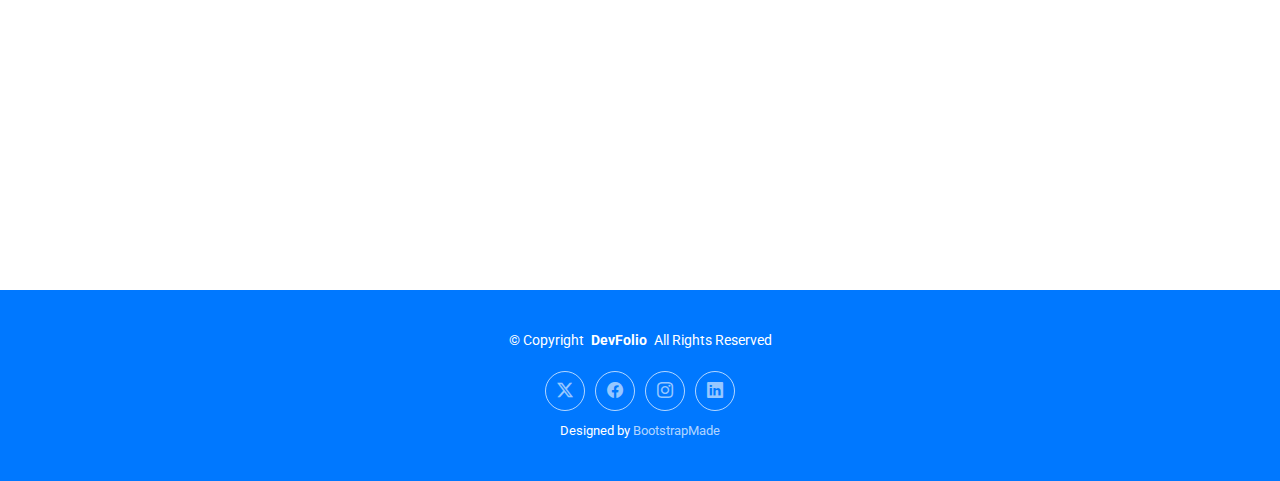
<file: portfolio-details.html>
<!DOCTYPE html>
<html lang="en">

<head>
  <meta charset="utf-8">
  <meta content="width=device-width, initial-scale=1.0" name="viewport">
  <title>Portfolio Details - DevFolio Bootstrap Template</title>
  <meta name="description" content="">
  <meta name="keywords" content="">

  <!-- Favicons -->
  <link href="assets/img/favicon.png" rel="icon">
  <link href="assets/img/apple-touch-icon.png" rel="apple-touch-icon">

  <!-- Fonts -->
  <link href="https://fonts.googleapis.com" rel="preconnect">
  <link href="https://fonts.gstatic.com" rel="preconnect" crossorigin>
  <link href="https://fonts.googleapis.com/css2?family=Roboto:ital,wght@0,100;0,300;0,400;0,500;0,700;0,900;1,100;1,300;1,400;1,500;1,700;1,900&family=Poppins:ital,wght@0,100;0,200;0,300;0,400;0,500;0,600;0,700;0,800;0,900;1,100;1,200;1,300;1,400;1,500;1,600;1,700;1,800;1,900&family=Raleway:ital,wght@0,100;0,200;0,300;0,400;0,500;0,600;0,700;0,800;0,900;1,100;1,200;1,300;1,400;1,500;1,600;1,700;1,800;1,900&display=swap" rel="stylesheet">

  <!-- Vendor CSS Files -->
  <link href="assets/vendor/bootstrap/css/bootstrap.min.css" rel="stylesheet">
  <link href="assets/vendor/bootstrap-icons/bootstrap-icons.css" rel="stylesheet">
  <link href="assets/vendor/aos/aos.css" rel="stylesheet">
  <link href="assets/vendor/glightbox/css/glightbox.min.css" rel="stylesheet">
  <link href="assets/vendor/swiper/swiper-bundle.min.css" rel="stylesheet">

  <!-- Main CSS File -->
  <link href="assets/css/main.css" rel="stylesheet">

  <!-- =======================================================
  * Template Name: DevFolio
  * Template URL: https://bootstrapmade.com/devfolio-bootstrap-portfolio-html-template/
  * Updated: Aug 07 2024 with Bootstrap v5.3.3
  * Author: BootstrapMade.com
  * License: https://bootstrapmade.com/license/
  ======================================================== -->
</head>

<body class="portfolio-details-page">

  <header id="header" class="header d-flex align-items-center sticky-top">
    <div class="container-fluid container-xl position-relative d-flex align-items-center justify-content-between">

      <a href="index.html" class="logo d-flex align-items-center">
        <!-- Uncomment the line below if you also wish to use an image logo -->
        <!-- <img src="assets/img/logo.png" alt=""> -->
        <h1 class="sitename">DevFolio</h1>
      </a>

      <nav id="navmenu" class="navmenu">
        <ul>
          <li><a href="#hero">Home<br></a></li>
          <li><a href="#about">About</a></li>
          <li><a href="#services">Services</a></li>
          <li><a href="#portfolio">Portfolio</a></li>
          <li class="dropdown"><a href="#"><span>Dropdown</span> <i class="bi bi-chevron-down toggle-dropdown"></i></a>
            <ul>
              <li><a href="#">Dropdown 1</a></li>
              <li class="dropdown"><a href="#"><span>Deep Dropdown</span> <i class="bi bi-chevron-down toggle-dropdown"></i></a>
                <ul>
                  <li><a href="#">Deep Dropdown 1</a></li>
                  <li><a href="#">Deep Dropdown 2</a></li>
                  <li><a href="#">Deep Dropdown 3</a></li>
                  <li><a href="#">Deep Dropdown 4</a></li>
                  <li><a href="#">Deep Dropdown 5</a></li>
                </ul>
              </li>
              <li><a href="#">Dropdown 2</a></li>
              <li><a href="#">Dropdown 3</a></li>
              <li><a href="#">Dropdown 4</a></li>
            </ul>
          </li>
          <li><a href="#contact">Contact</a></li>
        </ul>
        <i class="mobile-nav-toggle d-xl-none bi bi-list"></i>
      </nav>

    </div>
  </header>

  <main class="main">

    <!-- Page Title -->
    <div class="page-title" data-aos="fade">
      <div class="container d-lg-flex justify-content-between align-items-center">
        <h1 class="mb-2 mb-lg-0">Portfolio Details</h1>
        <nav class="breadcrumbs">
          <ol>
            <li><a href="index.html">Home</a></li>
            <li class="current">Portfolio Details</li>
          </ol>
        </nav>
      </div>
    </div><!-- End Page Title -->

    <!-- Portfolio Details Section -->
    <section id="portfolio-details" class="portfolio-details section">

      <div class="container" data-aos="fade-up">

        <div class="portfolio-details-slider swiper init-swiper">
          <script type="application/json" class="swiper-config">
            {
              "loop": true,
              "speed": 600,
              "autoplay": {
                "delay": 5000
              },
              "slidesPerView": "auto",
              "navigation": {
                "nextEl": ".swiper-button-next",
                "prevEl": ".swiper-button-prev"
              },
              "pagination": {
                "el": ".swiper-pagination",
                "type": "bullets",
                "clickable": true
              }
            }
          </script>
          <div class="swiper-wrapper align-items-center">

            <div class="swiper-slide">
              <img src="assets/img/portfolio/app-1.jpg" alt="">
            </div>

            <div class="swiper-slide">
              <img src="assets/img/portfolio/product-1.jpg" alt="">
            </div>

            <div class="swiper-slide">
              <img src="assets/img/portfolio/branding-1.jpg" alt="">
            </div>

            <div class="swiper-slide">
              <img src="assets/img/portfolio/books-1.jpg" alt="">
            </div>

          </div>
          <div class="swiper-button-prev"></div>
          <div class="swiper-button-next"></div>
          <div class="swiper-pagination"></div>
        </div>

        <div class="row justify-content-between gy-4 mt-4">

          <div class="col-lg-8" data-aos="fade-up">
            <div class="portfolio-description">
              <h2>This is an example of portfolio details</h2>
              <p>
                Autem ipsum nam porro corporis rerum. Quis eos dolorem eos itaque inventore commodi labore quia quia. Exercitationem repudiandae officiis neque suscipit non officia eaque itaque enim. Voluptatem officia accusantium nesciunt est omnis tempora consectetur dignissimos. Sequi nulla at esse enim cum deserunt eius.
              </p>
              <p>
                Amet consequatur qui dolore veniam voluptatem voluptatem sit. Non aspernatur atque natus ut cum nam et. Praesentium error dolores rerum minus sequi quia veritatis eum. Eos et doloribus doloremque nesciunt molestiae laboriosam.
              </p>

              <div class="testimonial-item">
                <p>
                  <i class="bi bi-quote quote-icon-left"></i>
                  <span>Export tempor illum tamen malis malis eram quae irure esse labore quem cillum quid cillum eram malis quorum velit fore eram velit sunt aliqua noster fugiat irure amet legam anim culpa.</span>
                  <i class="bi bi-quote quote-icon-right"></i>
                </p>
                <div>
                  <img src="assets/img/testimonials/testimonials-2.jpg" class="testimonial-img" alt="">
                  <h3>Sara Wilsson</h3>
                  <h4>Designer</h4>
                </div>
              </div>

              <p>
                Impedit ipsum quae et aliquid doloribus et voluptatem quasi. Perspiciatis occaecati earum et magnam animi. Quibusdam non qui ea vitae suscipit vitae sunt. Repudiandae incidunt cumque minus deserunt assumenda tempore. Delectus voluptas necessitatibus est.
              </p>

              <p>
                Sunt voluptatum sapiente facilis quo odio aut ipsum repellat debitis. Molestiae et autem libero. Explicabo et quod necessitatibus similique quis dolor eum. Numquam eaque praesentium rem et qui nesciunt.
              </p>

            </div>
          </div>

          <div class="col-lg-3" data-aos="fade-up" data-aos-delay="100">
            <div class="portfolio-info">
              <h3>Project information</h3>
              <ul>
                <li><strong>Category</strong> Web design</li>
                <li><strong>Client</strong> ASU Company</li>
                <li><strong>Project date</strong> 01 March, 2020</li>
                <li><strong>Project URL</strong> <a href="#">www.example.com</a></li>
                <li><a href="#" class="btn-visit align-self-start">Visit Website</a></li>
              </ul>
            </div>
          </div>

        </div>

      </div>

    </section><!-- /Portfolio Details Section -->

  </main>

  <footer id="footer" class="footer accent-background">

    <div class="container">
      <div class="copyright text-center ">
        <p>© <span>Copyright</span> <strong class="px-1 sitename">DevFolio</strong> <span>All Rights Reserved</span></p>
      </div>
      <div class="social-links d-flex justify-content-center">
        <a href=""><i class="bi bi-twitter-x"></i></a>
        <a href=""><i class="bi bi-facebook"></i></a>
        <a href=""><i class="bi bi-instagram"></i></a>
        <a href=""><i class="bi bi-linkedin"></i></a>
      </div>
      <div class="credits">
        <!-- All the links in the footer should remain intact. -->
        <!-- You can delete the links only if you've purchased the pro version. -->
        <!-- Licensing information: https://bootstrapmade.com/license/ -->
        <!-- Purchase the pro version with working PHP/AJAX contact form: [buy-url] -->
        Designed by <a href="https://bootstrapmade.com/">BootstrapMade</a>
      </div>
    </div>

  </footer>

  <!-- Scroll Top -->
  <a href="#" id="scroll-top" class="scroll-top d-flex align-items-center justify-content-center"><i class="bi bi-arrow-up-short"></i></a>

  <!-- Preloader -->
  <div id="preloader"></div>

  <!-- Vendor JS Files -->
  <script src="assets/vendor/bootstrap/js/bootstrap.bundle.min.js"></script>
  <script src="assets/vendor/php-email-form/validate.js"></script>
  <script src="assets/vendor/aos/aos.js"></script>
  <script src="assets/vendor/typed.js/typed.umd.js"></script>
  <script src="assets/vendor/waypoints/noframework.waypoints.js"></script>
  <script src="assets/vendor/purecounter/purecounter_vanilla.js"></script>
  <script src="assets/vendor/glightbox/js/glightbox.min.js"></script>
  <script src="assets/vendor/imagesloaded/imagesloaded.pkgd.min.js"></script>
  <script src="assets/vendor/isotope-layout/isotope.pkgd.min.js"></script>
  <script src="assets/vendor/swiper/swiper-bundle.min.js"></script>

  <!-- Main JS File -->
  <script src="assets/js/main.js"></script>

</body>

</html>
</file>
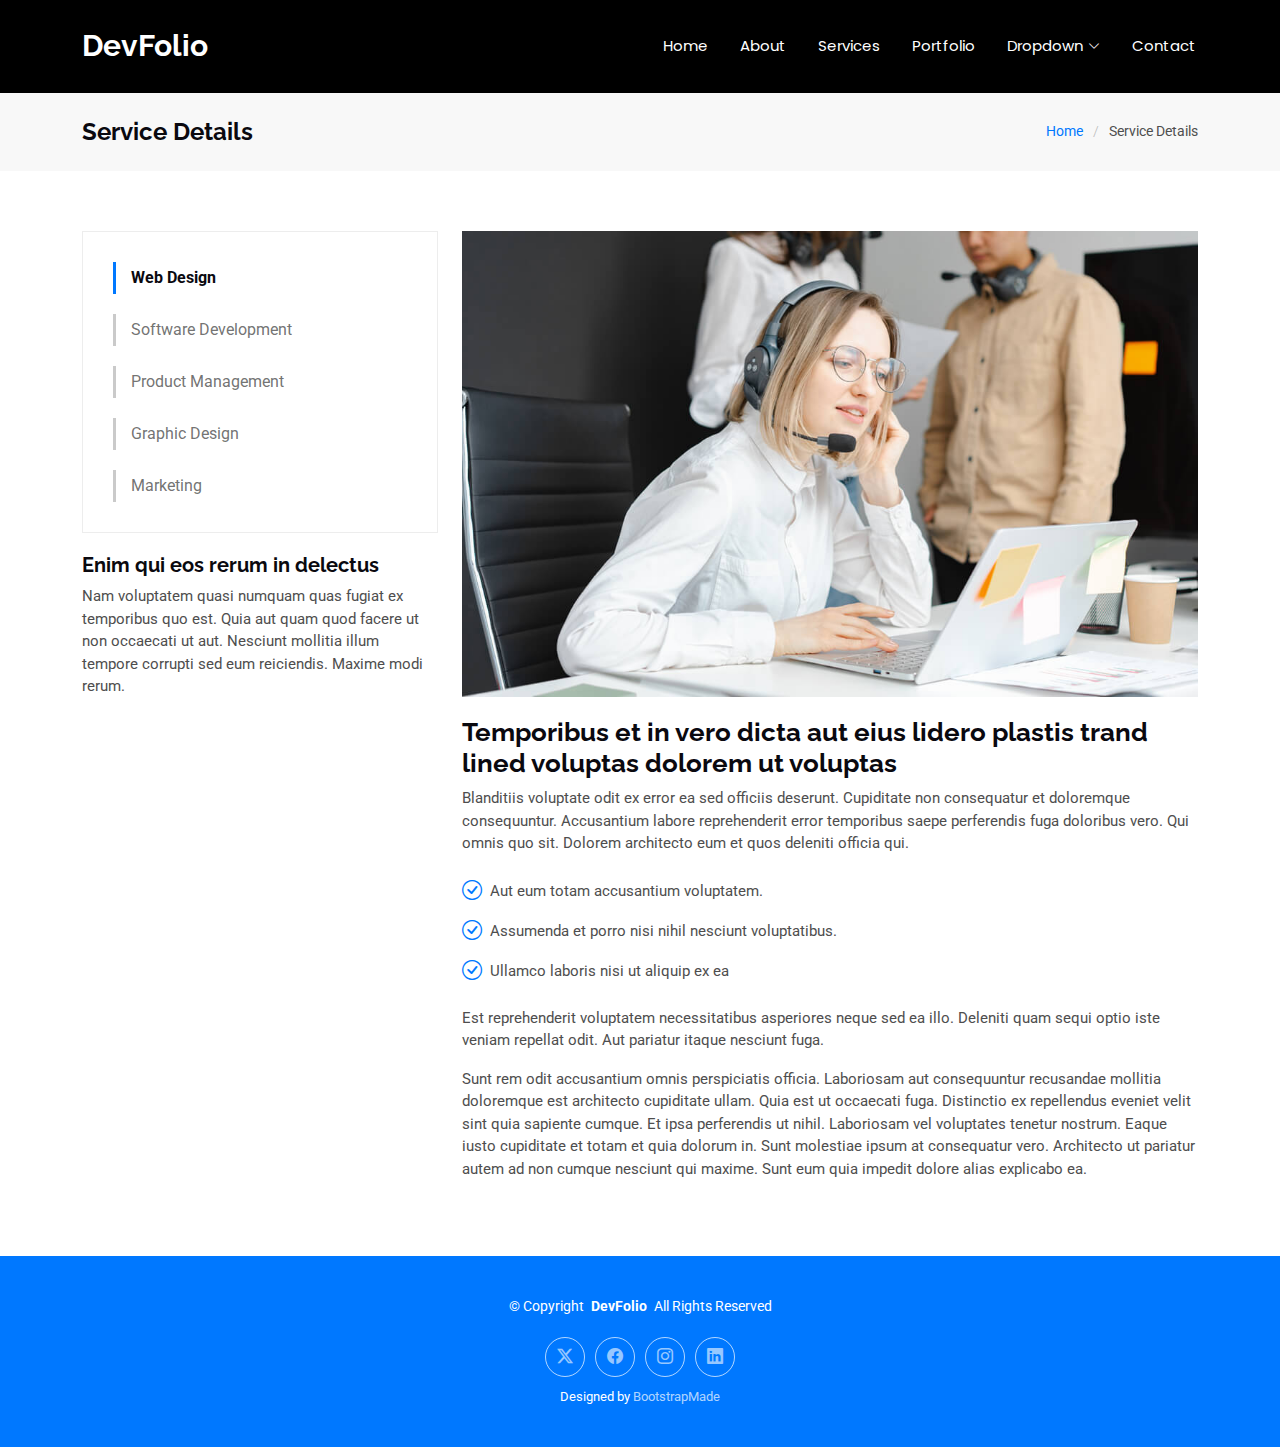
<file: service-details.html>
<!DOCTYPE html>
<html lang="en">

<head>
  <meta charset="utf-8">
  <meta content="width=device-width, initial-scale=1.0" name="viewport">
  <title>Service Details - DevFolio Bootstrap Template</title>
  <meta name="description" content="">
  <meta name="keywords" content="">

  <!-- Favicons -->
  <link href="assets/img/favicon.png" rel="icon">
  <link href="assets/img/apple-touch-icon.png" rel="apple-touch-icon">

  <!-- Fonts -->
  <link href="https://fonts.googleapis.com" rel="preconnect">
  <link href="https://fonts.gstatic.com" rel="preconnect" crossorigin>
  <link href="https://fonts.googleapis.com/css2?family=Roboto:ital,wght@0,100;0,300;0,400;0,500;0,700;0,900;1,100;1,300;1,400;1,500;1,700;1,900&family=Poppins:ital,wght@0,100;0,200;0,300;0,400;0,500;0,600;0,700;0,800;0,900;1,100;1,200;1,300;1,400;1,500;1,600;1,700;1,800;1,900&family=Raleway:ital,wght@0,100;0,200;0,300;0,400;0,500;0,600;0,700;0,800;0,900;1,100;1,200;1,300;1,400;1,500;1,600;1,700;1,800;1,900&display=swap" rel="stylesheet">

  <!-- Vendor CSS Files -->
  <link href="assets/vendor/bootstrap/css/bootstrap.min.css" rel="stylesheet">
  <link href="assets/vendor/bootstrap-icons/bootstrap-icons.css" rel="stylesheet">
  <link href="assets/vendor/aos/aos.css" rel="stylesheet">
  <link href="assets/vendor/glightbox/css/glightbox.min.css" rel="stylesheet">
  <link href="assets/vendor/swiper/swiper-bundle.min.css" rel="stylesheet">

  <!-- Main CSS File -->
  <link href="assets/css/main.css" rel="stylesheet">

  <!-- =======================================================
  * Template Name: DevFolio
  * Template URL: https://bootstrapmade.com/devfolio-bootstrap-portfolio-html-template/
  * Updated: Aug 07 2024 with Bootstrap v5.3.3
  * Author: BootstrapMade.com
  * License: https://bootstrapmade.com/license/
  ======================================================== -->
</head>

<body class="service-details-page">

  <header id="header" class="header d-flex align-items-center sticky-top">
    <div class="container-fluid container-xl position-relative d-flex align-items-center justify-content-between">

      <a href="index.html" class="logo d-flex align-items-center">
        <!-- Uncomment the line below if you also wish to use an image logo -->
        <!-- <img src="assets/img/logo.png" alt=""> -->
        <h1 class="sitename">DevFolio</h1>
      </a>

      <nav id="navmenu" class="navmenu">
        <ul>
          <li><a href="#hero">Home<br></a></li>
          <li><a href="#about">About</a></li>
          <li><a href="#services">Services</a></li>
          <li><a href="#portfolio">Portfolio</a></li>
          <li class="dropdown"><a href="#"><span>Dropdown</span> <i class="bi bi-chevron-down toggle-dropdown"></i></a>
            <ul>
              <li><a href="#">Dropdown 1</a></li>
              <li class="dropdown"><a href="#"><span>Deep Dropdown</span> <i class="bi bi-chevron-down toggle-dropdown"></i></a>
                <ul>
                  <li><a href="#">Deep Dropdown 1</a></li>
                  <li><a href="#">Deep Dropdown 2</a></li>
                  <li><a href="#">Deep Dropdown 3</a></li>
                  <li><a href="#">Deep Dropdown 4</a></li>
                  <li><a href="#">Deep Dropdown 5</a></li>
                </ul>
              </li>
              <li><a href="#">Dropdown 2</a></li>
              <li><a href="#">Dropdown 3</a></li>
              <li><a href="#">Dropdown 4</a></li>
            </ul>
          </li>
          <li><a href="#contact">Contact</a></li>
        </ul>
        <i class="mobile-nav-toggle d-xl-none bi bi-list"></i>
      </nav>

    </div>
  </header>

  <main class="main">

    <!-- Page Title -->
    <div class="page-title" data-aos="fade">
      <div class="container d-lg-flex justify-content-between align-items-center">
        <h1 class="mb-2 mb-lg-0">Service Details</h1>
        <nav class="breadcrumbs">
          <ol>
            <li><a href="index.html">Home</a></li>
            <li class="current">Service Details</li>
          </ol>
        </nav>
      </div>
    </div><!-- End Page Title -->

    <!-- Service Details Section -->
    <section id="service-details" class="service-details section">

      <div class="container">

        <div class="row gy-4">

          <div class="col-lg-4" data-aos="fade-up" data-aos-delay="100">
            <div class="services-list">
              <a href="#" class="active">Web Design</a>
              <a href="#">Software Development</a>
              <a href="#">Product Management</a>
              <a href="#">Graphic Design</a>
              <a href="#">Marketing</a>
            </div>

            <h4>Enim qui eos rerum in delectus</h4>
            <p>Nam voluptatem quasi numquam quas fugiat ex temporibus quo est. Quia aut quam quod facere ut non occaecati ut aut. Nesciunt mollitia illum tempore corrupti sed eum reiciendis. Maxime modi rerum.</p>
          </div>

          <div class="col-lg-8" data-aos="fade-up" data-aos-delay="200">
            <img src="assets/img/services.jpg" alt="" class="img-fluid services-img">
            <h3>Temporibus et in vero dicta aut eius lidero plastis trand lined voluptas dolorem ut voluptas</h3>
            <p>
              Blanditiis voluptate odit ex error ea sed officiis deserunt. Cupiditate non consequatur et doloremque consequuntur. Accusantium labore reprehenderit error temporibus saepe perferendis fuga doloribus vero. Qui omnis quo sit. Dolorem architecto eum et quos deleniti officia qui.
            </p>
            <ul>
              <li><i class="bi bi-check-circle"></i> <span>Aut eum totam accusantium voluptatem.</span></li>
              <li><i class="bi bi-check-circle"></i> <span>Assumenda et porro nisi nihil nesciunt voluptatibus.</span></li>
              <li><i class="bi bi-check-circle"></i> <span>Ullamco laboris nisi ut aliquip ex ea</span></li>
            </ul>
            <p>
              Est reprehenderit voluptatem necessitatibus asperiores neque sed ea illo. Deleniti quam sequi optio iste veniam repellat odit. Aut pariatur itaque nesciunt fuga.
            </p>
            <p>
              Sunt rem odit accusantium omnis perspiciatis officia. Laboriosam aut consequuntur recusandae mollitia doloremque est architecto cupiditate ullam. Quia est ut occaecati fuga. Distinctio ex repellendus eveniet velit sint quia sapiente cumque. Et ipsa perferendis ut nihil. Laboriosam vel voluptates tenetur nostrum. Eaque iusto cupiditate et totam et quia dolorum in. Sunt molestiae ipsum at consequatur vero. Architecto ut pariatur autem ad non cumque nesciunt qui maxime. Sunt eum quia impedit dolore alias explicabo ea.
            </p>
          </div>

        </div>

      </div>

    </section><!-- /Service Details Section -->

  </main>

  <footer id="footer" class="footer accent-background">

    <div class="container">
      <div class="copyright text-center ">
        <p>© <span>Copyright</span> <strong class="px-1 sitename">DevFolio</strong> <span>All Rights Reserved</span></p>
      </div>
      <div class="social-links d-flex justify-content-center">
        <a href=""><i class="bi bi-twitter-x"></i></a>
        <a href=""><i class="bi bi-facebook"></i></a>
        <a href=""><i class="bi bi-instagram"></i></a>
        <a href=""><i class="bi bi-linkedin"></i></a>
      </div>
      <div class="credits">
        <!-- All the links in the footer should remain intact. -->
        <!-- You can delete the links only if you've purchased the pro version. -->
        <!-- Licensing information: https://bootstrapmade.com/license/ -->
        <!-- Purchase the pro version with working PHP/AJAX contact form: [buy-url] -->
        Designed by <a href="https://bootstrapmade.com/">BootstrapMade</a>
      </div>
    </div>

  </footer>

  <!-- Scroll Top -->
  <a href="#" id="scroll-top" class="scroll-top d-flex align-items-center justify-content-center"><i class="bi bi-arrow-up-short"></i></a>

  <!-- Preloader -->
  <div id="preloader"></div>

  <!-- Vendor JS Files -->
  <script src="assets/vendor/bootstrap/js/bootstrap.bundle.min.js"></script>
  <script src="assets/vendor/php-email-form/validate.js"></script>
  <script src="assets/vendor/aos/aos.js"></script>
  <script src="assets/vendor/typed.js/typed.umd.js"></script>
  <script src="assets/vendor/waypoints/noframework.waypoints.js"></script>
  <script src="assets/vendor/purecounter/purecounter_vanilla.js"></script>
  <script src="assets/vendor/glightbox/js/glightbox.min.js"></script>
  <script src="assets/vendor/imagesloaded/imagesloaded.pkgd.min.js"></script>
  <script src="assets/vendor/isotope-layout/isotope.pkgd.min.js"></script>
  <script src="assets/vendor/swiper/swiper-bundle.min.js"></script>

  <!-- Main JS File -->
  <script src="assets/js/main.js"></script>

</body>

</html>
</file>
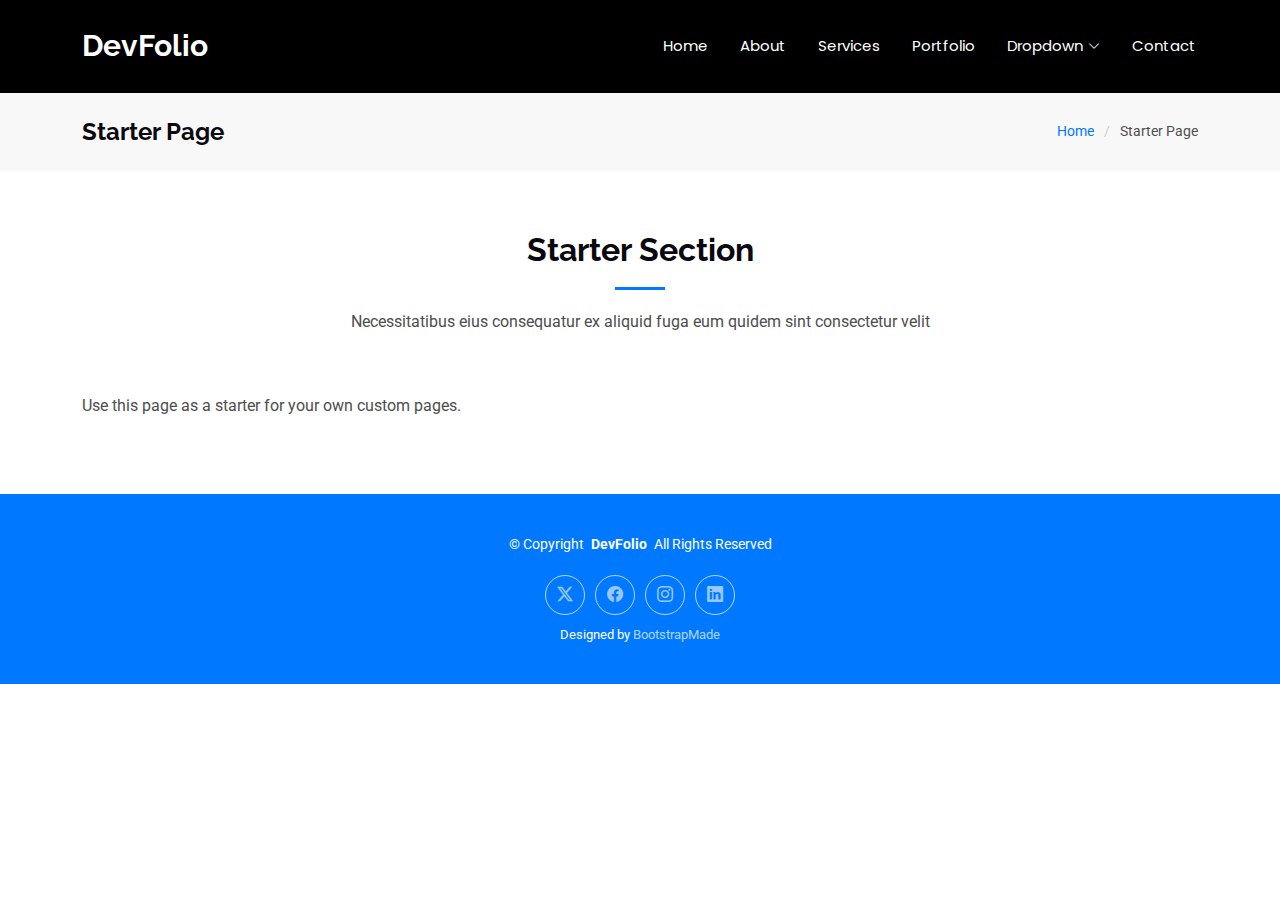
<file: starter-page.html>
<!DOCTYPE html>
<html lang="en">

<head>
  <meta charset="utf-8">
  <meta content="width=device-width, initial-scale=1.0" name="viewport">
  <title>Starter Page - DevFolio Bootstrap Template</title>
  <meta name="description" content="">
  <meta name="keywords" content="">

  <!-- Favicons -->
  <link href="assets/img/favicon.png" rel="icon">
  <link href="assets/img/apple-touch-icon.png" rel="apple-touch-icon">

  <!-- Fonts -->
  <link href="https://fonts.googleapis.com" rel="preconnect">
  <link href="https://fonts.gstatic.com" rel="preconnect" crossorigin>
  <link href="https://fonts.googleapis.com/css2?family=Roboto:ital,wght@0,100;0,300;0,400;0,500;0,700;0,900;1,100;1,300;1,400;1,500;1,700;1,900&family=Poppins:ital,wght@0,100;0,200;0,300;0,400;0,500;0,600;0,700;0,800;0,900;1,100;1,200;1,300;1,400;1,500;1,600;1,700;1,800;1,900&family=Raleway:ital,wght@0,100;0,200;0,300;0,400;0,500;0,600;0,700;0,800;0,900;1,100;1,200;1,300;1,400;1,500;1,600;1,700;1,800;1,900&display=swap" rel="stylesheet">

  <!-- Vendor CSS Files -->
  <link href="assets/vendor/bootstrap/css/bootstrap.min.css" rel="stylesheet">
  <link href="assets/vendor/bootstrap-icons/bootstrap-icons.css" rel="stylesheet">
  <link href="assets/vendor/aos/aos.css" rel="stylesheet">
  <link href="assets/vendor/glightbox/css/glightbox.min.css" rel="stylesheet">
  <link href="assets/vendor/swiper/swiper-bundle.min.css" rel="stylesheet">

  <!-- Main CSS File -->
  <link href="assets/css/main.css" rel="stylesheet">

  <!-- =======================================================
  * Template Name: DevFolio
  * Template URL: https://bootstrapmade.com/devfolio-bootstrap-portfolio-html-template/
  * Updated: Aug 07 2024 with Bootstrap v5.3.3
  * Author: BootstrapMade.com
  * License: https://bootstrapmade.com/license/
  ======================================================== -->
</head>

<body class="starter-page-page">

  <header id="header" class="header d-flex align-items-center sticky-top">
    <div class="container-fluid container-xl position-relative d-flex align-items-center justify-content-between">

      <a href="index.html" class="logo d-flex align-items-center">
        <!-- Uncomment the line below if you also wish to use an image logo -->
        <!-- <img src="assets/img/logo.png" alt=""> -->
        <h1 class="sitename">DevFolio</h1>
      </a>

      <nav id="navmenu" class="navmenu">
        <ul>
          <li><a href="#hero">Home<br></a></li>
          <li><a href="#about">About</a></li>
          <li><a href="#services">Services</a></li>
          <li><a href="#portfolio">Portfolio</a></li>
          <li class="dropdown"><a href="#"><span>Dropdown</span> <i class="bi bi-chevron-down toggle-dropdown"></i></a>
            <ul>
              <li><a href="#">Dropdown 1</a></li>
              <li class="dropdown"><a href="#"><span>Deep Dropdown</span> <i class="bi bi-chevron-down toggle-dropdown"></i></a>
                <ul>
                  <li><a href="#">Deep Dropdown 1</a></li>
                  <li><a href="#">Deep Dropdown 2</a></li>
                  <li><a href="#">Deep Dropdown 3</a></li>
                  <li><a href="#">Deep Dropdown 4</a></li>
                  <li><a href="#">Deep Dropdown 5</a></li>
                </ul>
              </li>
              <li><a href="#">Dropdown 2</a></li>
              <li><a href="#">Dropdown 3</a></li>
              <li><a href="#">Dropdown 4</a></li>
            </ul>
          </li>
          <li><a href="#contact">Contact</a></li>
        </ul>
        <i class="mobile-nav-toggle d-xl-none bi bi-list"></i>
      </nav>

    </div>
  </header>

  <main class="main">

    <!-- Page Title -->
    <div class="page-title" data-aos="fade">
      <div class="container d-lg-flex justify-content-between align-items-center">
        <h1 class="mb-2 mb-lg-0">Starter Page</h1>
        <nav class="breadcrumbs">
          <ol>
            <li><a href="index.html">Home</a></li>
            <li class="current">Starter Page</li>
          </ol>
        </nav>
      </div>
    </div><!-- End Page Title -->

    <!-- Starter Section Section -->
    <section id="starter-section" class="starter-section section">

      <!-- Section Title -->
      <div class="container section-title" data-aos="fade-up">
        <h2>Starter Section</h2>
        <p>Necessitatibus eius consequatur ex aliquid fuga eum quidem sint consectetur velit</p>
      </div><!-- End Section Title -->

      <div class="container" data-aos="fade-up">
        <p>Use this page as a starter for your own custom pages.</p>
      </div>

    </section><!-- /Starter Section Section -->

  </main>

  <footer id="footer" class="footer accent-background">

    <div class="container">
      <div class="copyright text-center ">
        <p>© <span>Copyright</span> <strong class="px-1 sitename">DevFolio</strong> <span>All Rights Reserved</span></p>
      </div>
      <div class="social-links d-flex justify-content-center">
        <a href=""><i class="bi bi-twitter-x"></i></a>
        <a href=""><i class="bi bi-facebook"></i></a>
        <a href=""><i class="bi bi-instagram"></i></a>
        <a href=""><i class="bi bi-linkedin"></i></a>
      </div>
      <div class="credits">
        <!-- All the links in the footer should remain intact. -->
        <!-- You can delete the links only if you've purchased the pro version. -->
        <!-- Licensing information: https://bootstrapmade.com/license/ -->
        <!-- Purchase the pro version with working PHP/AJAX contact form: [buy-url] -->
        Designed by <a href="https://bootstrapmade.com/">BootstrapMade</a>
      </div>
    </div>

  </footer>

  <!-- Scroll Top -->
  <a href="#" id="scroll-top" class="scroll-top d-flex align-items-center justify-content-center"><i class="bi bi-arrow-up-short"></i></a>

  <!-- Preloader -->
  <div id="preloader"></div>

  <!-- Vendor JS Files -->
  <script src="assets/vendor/bootstrap/js/bootstrap.bundle.min.js"></script>
  <script src="assets/vendor/php-email-form/validate.js"></script>
  <script src="assets/vendor/aos/aos.js"></script>
  <script src="assets/vendor/typed.js/typed.umd.js"></script>
  <script src="assets/vendor/waypoints/noframework.waypoints.js"></script>
  <script src="assets/vendor/purecounter/purecounter_vanilla.js"></script>
  <script src="assets/vendor/glightbox/js/glightbox.min.js"></script>
  <script src="assets/vendor/imagesloaded/imagesloaded.pkgd.min.js"></script>
  <script src="assets/vendor/isotope-layout/isotope.pkgd.min.js"></script>
  <script src="assets/vendor/swiper/swiper-bundle.min.js"></script>

  <!-- Main JS File -->
  <script src="assets/js/main.js"></script>

</body>

</html>
</file>
<file: assets/css/main.css>
/**
* Template Name: DevFolio
* Template URL: https://bootstrapmade.com/devfolio-bootstrap-portfolio-html-template/
* Updated: Aug 07 2024 with Bootstrap v5.3.3
* Author: BootstrapMade.com
* License: https://bootstrapmade.com/license/
*/

/*--------------------------------------------------------------
# Font & Color Variables
# Help: https://bootstrapmade.com/color-system/
--------------------------------------------------------------*/
/* Fonts */
:root {
  --default-font: "Roboto",  system-ui, -apple-system, "Segoe UI", Roboto, "Helvetica Neue", Arial, "Noto Sans", "Liberation Sans", sans-serif, "Apple Color Emoji", "Segoe UI Emoji", "Segoe UI Symbol", "Noto Color Emoji";
  --heading-font: "Raleway",  sans-serif;
  --nav-font: "Poppins",  sans-serif;
}

/* Global Colors - The following color variables are used throughout the website. Updating them here will change the color scheme of the entire website */
:root { 
  --background-color: #ffffff; /* Background color for the entire website, including individual sections */
  --default-color: #4e4e4e; /* Default color used for the majority of the text content across the entire website */
  --heading-color: #0a090f; /* Color for headings, subheadings and title throughout the website */
  --accent-color: #0078ff; /* Accent color that represents your brand on the website. It's used for buttons, links, and other elements that need to stand out */
  --surface-color: #ffffff; /* The surface color is used as a background of boxed elements within sections, such as cards, icon boxes, or other elements that require a visual separation from the global background. */
  --contrast-color: #ffffff; /* Contrast color for text, ensuring readability against backgrounds of accent, heading, or default colors. */
}

/* Nav Menu Colors - The following color variables are used specifically for the navigation menu. They are separate from the global colors to allow for more customization options */
:root {
  --nav-color: #ffffff;  /* The default color of the main navmenu links */
  --nav-hover-color: #ffffff; /* Applied to main navmenu links when they are hovered over or active */
  --nav-mobile-background-color: #ffffff; /* Used as the background color for mobile navigation menu */
  --nav-dropdown-background-color: #ffffff; /* Used as the background color for dropdown items that appear when hovering over primary navigation items */
  --nav-dropdown-color: #212529; /* Used for navigation links of the dropdown items in the navigation menu. */
  --nav-dropdown-hover-color: #0078ff; /* Similar to --nav-hover-color, this color is applied to dropdown navigation links when they are hovered over. */
}

/* Color Presets - These classes override global colors when applied to any section or element, providing reuse of the sam color scheme. */

.light-background {
  --background-color: #f9f9f9;
  --surface-color: #ffffff;
}

.dark-background {
  --background-color: #060606;
  --default-color: #ffffff;
  --heading-color: #ffffff;
  --surface-color: #252525;
  --contrast-color: #ffffff;
}

.accent-background {
  --background-color: #0078ff;
  --default-color: #ffffff;
  --heading-color: #ffffff;
  --accent-color: #ffffff;
  --surface-color: #3393ff;
  --contrast-color: #ffffff;
}

/* Smooth scroll */
:root {
  scroll-behavior: smooth;
}

/*--------------------------------------------------------------
# General Styling & Shared Classes
--------------------------------------------------------------*/
body {
  color: var(--default-color);
  background-color: var(--background-color);
  font-family: var(--default-font);
}

a {
  color: var(--accent-color);
  text-decoration: none;
  transition: 0.3s;
}

a:hover {
  color: color-mix(in srgb, var(--accent-color), transparent 25%);
  text-decoration: none;
}

h1,
h2,
h3,
h4,
h5,
h6 {
  color: var(--heading-color);
  font-family: var(--heading-font);
}

/* PHP Email Form Messages
------------------------------*/
.php-email-form .error-message {
  display: none;
  background: #df1529;
  color: #ffffff;
  text-align: left;
  padding: 15px;
  margin-bottom: 24px;
  font-weight: 600;
}

.php-email-form .sent-message {
  display: none;
  color: #ffffff;
  background: #059652;
  text-align: center;
  padding: 15px;
  margin-bottom: 24px;
  font-weight: 600;
}

.php-email-form .loading {
  display: none;
  background: var(--surface-color);
  text-align: center;
  padding: 15px;
  margin-bottom: 24px;
}

.php-email-form .loading:before {
  content: "";
  display: inline-block;
  border-radius: 50%;
  width: 24px;
  height: 24px;
  margin: 0 10px -6px 0;
  border: 3px solid var(--accent-color);
  border-top-color: var(--surface-color);
  animation: php-email-form-loading 1s linear infinite;
}

@keyframes php-email-form-loading {
  0% {
    transform: rotate(0deg);
  }

  100% {
    transform: rotate(360deg);
  }
}

/*--------------------------------------------------------------
# Global Header
--------------------------------------------------------------*/
.header {
  --background-color: #000000;
  --default-color: #ffffff;
  --heading-color: #ffffff;
  color: var(--default-color);
  background-color: var(--background-color);
  padding: 20px 0;
  transition: all 0.5s;
  z-index: 997;
}

.header .logo {
  line-height: 1;
}

.header .logo img {
  max-height: 32px;
  margin-right: 8px;
}

.header .logo h1 {
  font-size: 30px;
  margin: 0;
  font-weight: 700;
  color: var(--heading-color);
}

.scrolled .header {
  box-shadow: 0px 0 18px rgba(0, 0, 0, 0.1);
}

/*--------------------------------------------------------------
# Navigation Menu
--------------------------------------------------------------*/
/* Desktop Navigation */
@media (min-width: 1200px) {
  .navmenu {
    padding: 0;
  }

  .navmenu ul {
    margin: 0;
    padding: 0;
    display: flex;
    list-style: none;
    align-items: center;
  }

  .navmenu li {
    position: relative;
  }

  .navmenu>ul>li {
    white-space: nowrap;
    padding: 15px 14px;
  }

  .navmenu>ul>li:last-child {
    padding-right: 0;
  }

  .navmenu a,
  .navmenu a:focus {
    color: var(--nav-color);
    font-size: 15px;
    padding: 0 2px;
    font-family: var(--nav-font);
    font-weight: 400;
    display: flex;
    align-items: center;
    justify-content: space-between;
    white-space: nowrap;
    transition: 0.3s;
    position: relative;
  }

  .navmenu a i,
  .navmenu a:focus i {
    font-size: 12px;
    line-height: 0;
    margin-left: 5px;
    transition: 0.3s;
  }

  .navmenu>ul>li>a:before {
    content: "";
    position: absolute;
    width: 100%;
    height: 2px;
    bottom: -6px;
    left: 0;
    background-color: var(--nav-hover-color);
    visibility: hidden;
    width: 0px;
    transition: all 0.3s ease-in-out 0s;
  }

  .navmenu a:hover:before,
  .navmenu li:hover>a:before,
  .navmenu .active:before {
    visibility: visible;
    width: 100%;
  }

  .navmenu li:hover>a,
  .navmenu .active,
  .navmenu .active:focus {
    color: var(--nav-hover-color);
  }

  .navmenu .dropdown ul {
    margin: 0;
    padding: 10px 0;
    background: var(--nav-dropdown-background-color);
    display: block;
    position: absolute;
    visibility: hidden;
    left: 14px;
    top: 130%;
    opacity: 0;
    transition: 0.3s;
    border-radius: 4px;
    z-index: 99;
    box-shadow: 0px 0px 30px rgba(0, 0, 0, 0.1);
  }

  .navmenu .dropdown ul li {
    min-width: 200px;
  }

  .navmenu .dropdown ul a {
    padding: 10px 20px;
    font-size: 15px;
    text-transform: none;
    color: var(--nav-dropdown-color);
  }

  .navmenu .dropdown ul a i {
    font-size: 12px;
  }

  .navmenu .dropdown ul a:hover,
  .navmenu .dropdown ul .active:hover,
  .navmenu .dropdown ul li:hover>a {
    color: var(--nav-dropdown-hover-color);
  }

  .navmenu .dropdown:hover>ul {
    opacity: 1;
    top: 100%;
    visibility: visible;
  }

  .navmenu .dropdown .dropdown ul {
    top: 0;
    left: -90%;
    visibility: hidden;
  }

  .navmenu .dropdown .dropdown:hover>ul {
    opacity: 1;
    top: 0;
    left: -100%;
    visibility: visible;
  }
}

/* Mobile Navigation */
@media (max-width: 1199px) {
  .mobile-nav-toggle {
    color: var(--nav-color);
    font-size: 28px;
    line-height: 0;
    margin-right: 10px;
    cursor: pointer;
    transition: color 0.3s;
  }

  .navmenu {
    padding: 0;
    z-index: 9997;
  }

  .navmenu ul {
    display: none;
    list-style: none;
    position: absolute;
    inset: 60px 20px 20px 20px;
    padding: 10px 0;
    margin: 0;
    border-radius: 6px;
    background-color: var(--nav-mobile-background-color);
    border: 1px solid color-mix(in srgb, var(--default-color), transparent 90%);
    box-shadow: none;
    overflow-y: auto;
    transition: 0.3s;
    z-index: 9998;
  }

  .navmenu a,
  .navmenu a:focus {
    color: var(--nav-dropdown-color);
    padding: 10px 20px;
    font-family: var(--nav-font);
    font-size: 17px;
    font-weight: 500;
    display: flex;
    align-items: center;
    justify-content: space-between;
    white-space: nowrap;
    transition: 0.3s;
  }

  .navmenu a i,
  .navmenu a:focus i {
    font-size: 12px;
    line-height: 0;
    margin-left: 5px;
    width: 30px;
    height: 30px;
    display: flex;
    align-items: center;
    justify-content: center;
    border-radius: 50%;
    transition: 0.3s;
    background-color: color-mix(in srgb, var(--accent-color), transparent 90%);
  }

  .navmenu a i:hover,
  .navmenu a:focus i:hover {
    background-color: var(--accent-color);
    color: var(--contrast-color);
  }

  .navmenu a:hover,
  .navmenu .active,
  .navmenu .active:focus {
    color: var(--nav-dropdown-hover-color);
  }

  .navmenu .active i,
  .navmenu .active:focus i {
    background-color: var(--accent-color);
    color: var(--contrast-color);
    transform: rotate(180deg);
  }

  .navmenu .dropdown ul {
    position: static;
    display: none;
    z-index: 99;
    padding: 10px 0;
    margin: 10px 20px;
    background-color: var(--nav-dropdown-background-color);
    transition: all 0.5s ease-in-out;
  }

  .navmenu .dropdown ul ul {
    background-color: rgba(33, 37, 41, 0.1);
  }

  .navmenu .dropdown>.dropdown-active {
    display: block;
    background-color: rgba(33, 37, 41, 0.03);
  }

  .mobile-nav-active {
    overflow: hidden;
  }

  .mobile-nav-active .mobile-nav-toggle {
    color: #fff;
    position: absolute;
    font-size: 32px;
    top: 15px;
    right: 15px;
    margin-right: 0;
    z-index: 9999;
  }

  .mobile-nav-active .navmenu {
    position: fixed;
    overflow: hidden;
    inset: 0;
    background: rgba(33, 37, 41, 0.8);
    transition: 0.3s;
  }

  .mobile-nav-active .navmenu>ul {
    display: block;
  }
}

/*--------------------------------------------------------------
# Global Footer
--------------------------------------------------------------*/
.footer {
  color: var(--default-color);
  background-color: var(--background-color);
  font-size: 14px;
  padding: 40px 0;
  position: relative;
}

.footer .copyright p {
  margin-bottom: 0;
}

.footer .social-links {
  margin-top: 20px;
}

.footer .social-links a {
  display: flex;
  align-items: center;
  justify-content: center;
  width: 40px;
  height: 40px;
  border-radius: 50%;
  border: 1px solid color-mix(in srgb, var(--default-color), transparent 30%);
  font-size: 16px;
  color: color-mix(in srgb, var(--default-color), transparent 40%);
  margin: 0 5px;
  transition: 0.3s;
}

.footer .social-links a:hover {
  color: var(--default-color);
  border-color: var(--default-color);
}

.footer .credits {
  margin-top: 10px;
  font-size: 13px;
  text-align: center;
}

.footer .credits a {
  color: color-mix(in srgb, var(--default-color), transparent 30%);
}

/*--------------------------------------------------------------
# Preloader
--------------------------------------------------------------*/
#preloader {
  position: fixed;
  inset: 0;
  z-index: 999999;
  overflow: hidden;
  background: var(--background-color);
  transition: all 0.6s ease-out;
}

#preloader:before {
  content: "";
  position: fixed;
  top: calc(50% - 30px);
  left: calc(50% - 30px);
  border: 6px solid #ffffff;
  border-color: var(--accent-color) transparent var(--accent-color) transparent;
  border-radius: 50%;
  width: 60px;
  height: 60px;
  animation: animate-preloader 1.5s linear infinite;
}

@keyframes animate-preloader {
  0% {
    transform: rotate(0deg);
  }

  100% {
    transform: rotate(360deg);
  }
}

/*--------------------------------------------------------------
# Scroll Top Button
--------------------------------------------------------------*/
.scroll-top {
  position: fixed;
  visibility: hidden;
  opacity: 0;
  right: 15px;
  bottom: -15px;
  z-index: 99999;
  background-color: var(--accent-color);
  width: 44px;
  height: 44px;
  border-radius: 50px;
  transition: all 0.4s;
}

.scroll-top i {
  font-size: 24px;
  color: var(--contrast-color);
  line-height: 0;
}

.scroll-top:hover {
  background-color: color-mix(in srgb, var(--accent-color), transparent 20%);
  color: var(--contrast-color);
}

.scroll-top.active {
  visibility: visible;
  opacity: 1;
  bottom: 15px;
}

/*--------------------------------------------------------------
# Disable aos animation delay on mobile devices
--------------------------------------------------------------*/
@media screen and (max-width: 768px) {
  [data-aos-delay] {
    transition-delay: 0 !important;
  }
}

/*--------------------------------------------------------------
# Global Page Titles & Breadcrumbs
--------------------------------------------------------------*/
.page-title {
  --background-color: color-mix(in srgb, var(--default-color), transparent 96%);
  color: var(--default-color);
  background-color: var(--background-color);
  padding: 25px 0;
  position: relative;
}

.page-title h1 {
  font-size: 24px;
  font-weight: 700;
}

.page-title .breadcrumbs ol {
  display: flex;
  flex-wrap: wrap;
  list-style: none;
  padding: 0;
  margin: 0;
  font-size: 14px;
  font-weight: 400;
}

.page-title .breadcrumbs ol li+li {
  padding-left: 10px;
}

.page-title .breadcrumbs ol li+li::before {
  content: "/";
  display: inline-block;
  padding-right: 10px;
  color: color-mix(in srgb, var(--default-color), transparent 70%);
}

/*--------------------------------------------------------------
# Global Sections
--------------------------------------------------------------*/
section,
.section {
  color: var(--default-color);
  background-color: var(--background-color);
  padding: 60px 0;
  scroll-margin-top: 92px;
  overflow: clip;
}

@media (max-width: 1199px) {

  section,
  .section {
    scroll-margin-top: 76px;
  }
}

/*--------------------------------------------------------------
# Global Section Titles
--------------------------------------------------------------*/
.section-title {
  text-align: center;
  padding-bottom: 60px;
  position: relative;
}

.section-title h2 {
  font-size: 32px;
  font-weight: 700;
  margin-bottom: 20px;
  padding-bottom: 20px;
  position: relative;
}

.section-title h2:after {
  content: "";
  position: absolute;
  display: block;
  width: 50px;
  height: 3px;
  background: var(--accent-color);
  left: 0;
  right: 0;
  bottom: 0;
  margin: auto;
}

.section-title p {
  margin-bottom: 0;
}

/*--------------------------------------------------------------
# Hero Section
--------------------------------------------------------------*/
.hero {
  width: 100%;
  min-height: calc(100vh - 92px);
  position: relative;
  padding: 60px 0;
  display: flex;
  align-items: center;
  justify-content: center;
}

.hero img {
  position: absolute;
  inset: 0;
  display: block;
  width: 100%;
  height: 100%;
  object-fit: cover;
  z-index: 1;
}

.hero:before {
  content: "";
  background: color-mix(in srgb, var(--background-color), transparent 30%);
  position: absolute;
  inset: 0;
  z-index: 2;
}

.hero .container {
  position: relative;
  z-index: 3;
}

.hero h2 {
  margin: 0;
  font-size: 64px;
  font-weight: 700;
}

.hero p {
  margin: 5px 0 0 0;
  font-size: 36px;
  font-weight: 600;
}

.hero p span {
  letter-spacing: 1px;
}

@media (max-width: 768px) {
  .hero h2 {
    font-size: 32px;
  }

  .hero p {
    font-size: 20px;
  }
}

/*--------------------------------------------------------------
# About Section
--------------------------------------------------------------*/
.about .container {
  background-color: var(--surface-color);
  box-shadow: 0px 2px 15px rgba(0, 0, 0, 0.1);
  padding: 30px;
}

.about .skills-content h5 {
  font-size: 18px;
  font-weight: 700;
  margin: 30px 0 15px 0;
}

.about .progress {
  height: 36px;
  display: block;
  background: none;
  border-radius: 0;
  margin-top: 15px;
}

.about .progress .skill {
  color: var(--default-color);
  padding: 0;
  margin: 0 0 6px 0;
  text-transform: uppercase;
  display: block;
  font-weight: 600;
  font-family: var(--heading-font);
}

.about .progress .skill .val {
  float: right;
  font-style: normal;
}

.about .progress-bar-wrap {
  background: color-mix(in srgb, var(--default-color), transparent 90%);
  height: 10px;
}

.about .progress-bar {
  width: 1px;
  height: 10px;
  transition: 0.9s;
  background-color: var(--accent-color);
}

.about .about-me h4 {
  font-size: 28px;
  position: relative;
  padding-bottom: 10px;
  margin-bottom: 30px;
  font-weight: 700;
}

.about .about-me h4:after {
  content: "";
  position: absolute;
  display: block;
  width: 64px;
  height: 3px;
  background: var(--accent-color);
  left: 0;
  bottom: 0;
  margin: auto;
}

.about .about-me p {
  font-size: 18px;
}

/*--------------------------------------------------------------
# Resume Section
--------------------------------------------------------------*/
.resume .resume-title {
  color: var(--heading-color);
  font-size: 26px;
  font-weight: 700;
  margin-top: 20px;
  margin-bottom: 20px;
}

.resume .resume-item {
  padding: 0 0 20px 20px;
  margin-top: -2px;
  border-left: 2px solid var(--accent-color);
  position: relative;
}

.resume .resume-item h4 {
  line-height: 18px;
  font-size: 18px;
  font-weight: 600;
  text-transform: uppercase;
  color: color-mix(in srgb, var(--default-color), transparent 20%);
  margin-bottom: 10px;
}

.resume .resume-item h5 {
  font-size: 16px;
  padding: 5px 15px;
  display: inline-block;
  font-weight: 600;
  margin-bottom: 10px;
}

.resume .resume-item ul {
  padding-left: 20px;
}

.resume .resume-item ul li {
  padding-bottom: 10px;
}

.resume .resume-item:last-child {
  padding-bottom: 0;
}

.resume .resume-item::before {
  content: "";
  position: absolute;
  width: 16px;
  height: 16px;
  border-radius: 50px;
  left: -9px;
  top: 0;
  background: var(--background-color);
  border: 2px solid var(--accent-color);
}

/*--------------------------------------------------------------
# Services Section
--------------------------------------------------------------*/
.services .service-item {
  background-color: var(--surface-color);
  box-shadow: 0px 5px 90px 0px rgba(0, 0, 0, 0.1);
  padding: 60px 30px;
  transition: all ease-in-out 0.3s;
  border-radius: 18px;
  border-bottom: 5px solid var(--surface-color);
  height: 100%;
}

.services .service-item .icon {
  color: var(--contrast-color);
  background: var(--accent-color);
  margin: 0;
  width: 64px;
  height: 64px;
  border-radius: 50px;
  display: flex;
  align-items: center;
  justify-content: center;
  margin-bottom: 20px;
  font-size: 28px;
  transition: ease-in-out 0.3s;
}

.services .service-item h3 {
  font-weight: 700;
  margin: 10px 0 15px 0;
  font-size: 22px;
  transition: ease-in-out 0.3s;
}

.services .service-item p {
  line-height: 24px;
  font-size: 14px;
  margin-bottom: 0;
}

@media (min-width: 1365px) {
  .services .service-item:hover {
    transform: translateY(-10px);
    border-color: var(--accent-color);
  }

  .services .service-item:hover h3 {
    color: var(--accent-color);
  }
}

/*--------------------------------------------------------------
# Stats Section
--------------------------------------------------------------*/
.stats {
  position: relative;
  padding: 120px 0;
}

.stats img {
  position: absolute;
  inset: 0;
  display: block;
  width: 100%;
  height: 100%;
  object-fit: cover;
  z-index: 1;
}

.stats:before {
  content: "";
  background: color-mix(in srgb, var(--background-color), transparent 40%);
  position: absolute;
  inset: 0;
  z-index: 2;
}

.stats .container {
  position: relative;
  z-index: 3;
}

.stats .stats-item {
  padding: 30px;
  width: 100%;
}

.stats .stats-item span {
  font-size: 48px;
  display: block;
  color: var(--default-color);
  font-weight: 700;
}

.stats .stats-item p {
  padding: 0;
  margin: 0;
  font-family: var(--heading-font);
  font-size: 16px;
  font-weight: 700;
  color: color-mix(in srgb, var(--default-color), transparent 40%);
}

/*--------------------------------------------------------------
# Portfolio Section
--------------------------------------------------------------*/
.portfolio .portfolio-filters {
  padding: 0;
  margin: 0 auto 20px auto;
  list-style: none;
  text-align: center;
}

.portfolio .portfolio-filters li {
  cursor: pointer;
  display: inline-block;
  padding: 0;
  font-size: 16px;
  font-weight: 600;
  margin: 0 10px;
  line-height: 1;
  text-transform: uppercase;
  margin-bottom: 5px;
  transition: all 0.3s ease-in-out;
}

.portfolio .portfolio-filters li:hover,
.portfolio .portfolio-filters li.filter-active {
  color: var(--accent-color);
}

.portfolio .portfolio-filters li:first-child {
  margin-left: 0;
}

.portfolio .portfolio-filters li:last-child {
  margin-right: 0;
}

@media (max-width: 575px) {
  .portfolio .portfolio-filters li {
    font-size: 14px;
    margin: 0 5px;
  }
}

.portfolio .portfolio-item {
  position: relative;
}

.portfolio .portfolio-item .portfolio-info {
  opacity: 0;
  position: absolute;
  left: 30px;
  right: 30px;
  bottom: 0;
  z-index: 3;
  transition: all ease-in-out 0.3s;
  background: color-mix(in srgb, var(--background-color), transparent 10%);
  padding: 15px;
}

.portfolio .portfolio-item .portfolio-info h4 {
  font-size: 18px;
  font-weight: 600;
  padding-right: 50px;
}

.portfolio .portfolio-item .portfolio-info p {
  color: color-mix(in srgb, var(--default-color), transparent 30%);
  font-size: 14px;
  margin-bottom: 0;
  padding-right: 50px;
}

.portfolio .portfolio-item .portfolio-info .preview-link,
.portfolio .portfolio-item .portfolio-info .details-link {
  position: absolute;
  right: 50px;
  font-size: 24px;
  top: calc(50% - 14px);
  color: color-mix(in srgb, var(--default-color), transparent 30%);
  transition: 0.3s;
  line-height: 0;
}

.portfolio .portfolio-item .portfolio-info .preview-link:hover,
.portfolio .portfolio-item .portfolio-info .details-link:hover {
  color: var(--accent-color);
}

.portfolio .portfolio-item .portfolio-info .details-link {
  right: 14px;
  font-size: 28px;
}

.portfolio .portfolio-item:hover .portfolio-info {
  opacity: 1;
  bottom: 20px;
}

/*--------------------------------------------------------------
# Pricing Section
--------------------------------------------------------------*/
.pricing .pricing-item {
  border-bottom: 1px dashed color-mix(in srgb, var(--default-color), transparent 60%);
  width: 100%;
  height: 100%;
  padding: 0 0 15px 0;
}

.pricing .pricing-item h3 {
  margin: 0;
  font-size: 20px;
  font-weight: 600;
}

.pricing .pricing-item h4 {
  margin: 0;
  font-size: 18px;
  color: var(--accent-color);
}

/*--------------------------------------------------------------
# Faq Section
--------------------------------------------------------------*/
.faq .content h3 {
  font-weight: 400;
  font-size: 34px;
}

.faq .content p {
  font-size: 15px;
  color: color-mix(in srgb, var(--default-color), transparent 30%);
}

.faq .faq-container .faq-item {
  background-color: var(--surface-color);
  position: relative;
  padding: 20px;
  margin-bottom: 20px;
  box-shadow: 0px 5px 25px 0px rgba(0, 0, 0, 0.1);
  overflow: hidden;
}

.faq .faq-container .faq-item:last-child {
  margin-bottom: 0;
}

.faq .faq-container .faq-item h3 {
  font-weight: 600;
  font-size: 18px;
  line-height: 24px;
  margin: 0 30px 0 0;
  transition: 0.3s;
  cursor: pointer;
  display: flex;
  align-items: flex-start;
}

.faq .faq-container .faq-item h3 .num {
  color: var(--accent-color);
  padding-right: 5px;
}

.faq .faq-container .faq-item h3:hover {
  color: var(--accent-color);
}

.faq .faq-container .faq-item .faq-content {
  display: grid;
  grid-template-rows: 0fr;
  transition: 0.3s ease-in-out;
  visibility: hidden;
  opacity: 0;
}

.faq .faq-container .faq-item .faq-content p {
  margin-bottom: 0;
  overflow: hidden;
}

.faq .faq-container .faq-item .faq-toggle {
  position: absolute;
  top: 20px;
  right: 20px;
  font-size: 16px;
  line-height: 0;
  transition: 0.3s;
  cursor: pointer;
}

.faq .faq-container .faq-item .faq-toggle:hover {
  color: var(--accent-color);
}

.faq .faq-container .faq-active h3 {
  color: var(--accent-color);
}

.faq .faq-container .faq-active .faq-content {
  grid-template-rows: 1fr;
  visibility: visible;
  opacity: 1;
  padding-top: 10px;
}

.faq .faq-container .faq-active .faq-toggle {
  transform: rotate(90deg);
  color: var(--accent-color);
}

/*--------------------------------------------------------------
# Testimonials Section
--------------------------------------------------------------*/
.testimonials {
  padding: 80px 0;
  position: relative;
}

.testimonials:before {
  content: "";
  background: color-mix(in srgb, var(--background-color), transparent 30%);
  position: absolute;
  inset: 0;
  z-index: 2;
}

.testimonials .testimonials-bg {
  position: absolute;
  inset: 0;
  display: block;
  width: 100%;
  height: 100%;
  object-fit: cover;
  z-index: 1;
}

.testimonials .container {
  position: relative;
  z-index: 3;
}

.testimonials .testimonials-carousel,
.testimonials .testimonials-slider {
  overflow: hidden;
}

.testimonials .testimonial-item {
  text-align: center;
}

.testimonials .testimonial-item .testimonial-img {
  width: 100px;
  border-radius: 50%;
  border: 6px solid color-mix(in srgb, var(--default-color), transparent 85%);
  margin: 0 auto;
}

.testimonials .testimonial-item h3 {
  font-size: 20px;
  font-weight: bold;
  margin: 10px 0 5px 0;
}

.testimonials .testimonial-item h4 {
  font-size: 14px;
  margin: 0 0 15px 0;
  color: color-mix(in srgb, var(--default-color), transparent 40%);
}

.testimonials .testimonial-item .stars {
  margin-bottom: 15px;
}

.testimonials .testimonial-item .stars i {
  color: #ffc107;
  margin: 0 1px;
}

.testimonials .testimonial-item .quote-icon-left,
.testimonials .testimonial-item .quote-icon-right {
  color: color-mix(in srgb, var(--default-color), transparent 40%);
  font-size: 26px;
  line-height: 0;
}

.testimonials .testimonial-item .quote-icon-left {
  display: inline-block;
  left: -5px;
  position: relative;
}

.testimonials .testimonial-item .quote-icon-right {
  display: inline-block;
  right: -5px;
  position: relative;
  top: 10px;
  transform: scale(-1, -1);
}

.testimonials .testimonial-item p {
  font-style: italic;
  margin: 0 auto 15px auto;
}

.testimonials .swiper-wrapper {
  height: auto;
}

.testimonials .swiper-pagination {
  margin-top: 20px;
  position: relative;
}

.testimonials .swiper-pagination .swiper-pagination-bullet {
  width: 12px;
  height: 12px;
  background-color: color-mix(in srgb, var(--default-color), transparent 50%);
  opacity: 0.5;
}

.testimonials .swiper-pagination .swiper-pagination-bullet-active {
  background-color: var(--default-color);
  opacity: 1;
}

@media (min-width: 992px) {
  .testimonials .testimonial-item p {
    width: 80%;
  }
}

/*--------------------------------------------------------------
# Contact Section
--------------------------------------------------------------*/
.contact .info-wrap {
  background-color: var(--surface-color);
  box-shadow: 0px 0px 20px rgba(0, 0, 0, 0.1);
  padding: 30px;
  margin-bottom: 30px;
}

.contact .info-item i {
  font-size: 20px;
  color: var(--accent-color);
  width: 56px;
  height: 56px;
  display: flex;
  justify-content: center;
  align-items: center;
  transition: all 0.3s ease-in-out;
  border-radius: 50%;
  border: 1px solid color-mix(in srgb, var(--accent-color), transparent 40%);
  margin-right: 15px;
}

.contact .info-item h3 {
  font-size: 18px;
  font-weight: 700;
  margin: 0 0 2px 0;
}

.contact .info-item p {
  padding: 0;
  margin-bottom: 0;
  font-size: 14px;
}

.contact .info-item:hover i {
  background: var(--accent-color);
  color: var(--contrast-color);
}

.contact .php-email-form {
  background-color: var(--surface-color);
  box-shadow: 0px 0px 20px rgba(0, 0, 0, 0.1);
  padding: 30px;
}

@media (max-width: 575px) {
  .contact .php-email-form {
    padding: 20px;
  }
}

.contact .php-email-form input[type=text],
.contact .php-email-form input[type=email],
.contact .php-email-form textarea {
  font-size: 14px;
  padding: 10px 15px;
  box-shadow: none;
  border-radius: 0;
  color: var(--default-color);
  background-color: color-mix(in srgb, var(--background-color), transparent 50%);
  border-color: color-mix(in srgb, var(--default-color), transparent 80%);
}

.contact .php-email-form input[type=text]:focus,
.contact .php-email-form input[type=email]:focus,
.contact .php-email-form textarea:focus {
  border-color: var(--accent-color);
}

.contact .php-email-form input[type=text]::placeholder,
.contact .php-email-form input[type=email]::placeholder,
.contact .php-email-form textarea::placeholder {
  color: color-mix(in srgb, var(--default-color), transparent 70%);
}

.contact .php-email-form button[type=submit] {
  color: var(--contrast-color);
  background: var(--accent-color);
  border: 0;
  padding: 10px 30px;
  transition: 0.4s;
  border-radius: 50px;
}

.contact .php-email-form button[type=submit]:hover {
  background: color-mix(in srgb, var(--accent-color), transparent 20%);
}

/*--------------------------------------------------------------
# Portfolio Details Section
--------------------------------------------------------------*/
.portfolio-details .portfolio-details-slider img {
  width: 100%;
}

.portfolio-details .swiper-wrapper {
  height: auto;
}

.portfolio-details .swiper-button-prev,
.portfolio-details .swiper-button-next {
  width: 48px;
  height: 48px;
}

.portfolio-details .swiper-button-prev:after,
.portfolio-details .swiper-button-next:after {
  color: rgba(255, 255, 255, 0.8);
  background-color: rgba(0, 0, 0, 0.15);
  font-size: 24px;
  border-radius: 50%;
  width: 48px;
  height: 48px;
  display: flex;
  align-items: center;
  justify-content: center;
  transition: 0.3s;
}

.portfolio-details .swiper-button-prev:hover:after,
.portfolio-details .swiper-button-next:hover:after {
  background-color: rgba(0, 0, 0, 0.3);
}

@media (max-width: 575px) {

  .portfolio-details .swiper-button-prev,
  .portfolio-details .swiper-button-next {
    display: none;
  }
}

.portfolio-details .swiper-pagination {
  margin-top: 20px;
  position: relative;
}

.portfolio-details .swiper-pagination .swiper-pagination-bullet {
  width: 10px;
  height: 10px;
  background-color: color-mix(in srgb, var(--default-color), transparent 85%);
  opacity: 1;
}

.portfolio-details .swiper-pagination .swiper-pagination-bullet-active {
  background-color: var(--accent-color);
}

.portfolio-details .portfolio-info h3 {
  font-size: 22px;
  font-weight: 700;
  margin-bottom: 20px;
  padding-bottom: 20px;
  position: relative;
}

.portfolio-details .portfolio-info h3:after {
  content: "";
  position: absolute;
  display: block;
  width: 50px;
  height: 3px;
  background: var(--accent-color);
  left: 0;
  bottom: 0;
}

.portfolio-details .portfolio-info ul {
  list-style: none;
  padding: 0;
  font-size: 15px;
}

.portfolio-details .portfolio-info ul li {
  display: flex;
  flex-direction: column;
  padding-bottom: 15px;
}

.portfolio-details .portfolio-info ul strong {
  text-transform: uppercase;
  font-weight: 400;
  color: color-mix(in srgb, var(--default-color), transparent 50%);
  font-size: 14px;
}

.portfolio-details .portfolio-info .btn-visit {
  padding: 8px 40px;
  background: var(--accent-color);
  color: var(--contrast-color);
  border-radius: 50px;
  transition: 0.3s;
}

.portfolio-details .portfolio-info .btn-visit:hover {
  background: color-mix(in srgb, var(--accent-color), transparent 20%);
}

.portfolio-details .portfolio-description h2 {
  font-size: 26px;
  font-weight: 700;
  margin-bottom: 20px;
}

.portfolio-details .portfolio-description p {
  padding: 0;
}

.portfolio-details .portfolio-description .testimonial-item {
  padding: 30px 30px 0 30px;
  position: relative;
  background: color-mix(in srgb, var(--default-color), transparent 97%);
  margin-bottom: 50px;
}

.portfolio-details .portfolio-description .testimonial-item .testimonial-img {
  width: 90px;
  border-radius: 50px;
  border: 6px solid var(--background-color);
  float: left;
  margin: 0 10px 0 0;
}

.portfolio-details .portfolio-description .testimonial-item h3 {
  font-size: 18px;
  font-weight: bold;
  margin: 15px 0 5px 0;
  padding-top: 20px;
}

.portfolio-details .portfolio-description .testimonial-item h4 {
  font-size: 14px;
  color: #6c757d;
  margin: 0;
}

.portfolio-details .portfolio-description .testimonial-item .quote-icon-left,
.portfolio-details .portfolio-description .testimonial-item .quote-icon-right {
  color: color-mix(in srgb, var(--accent-color), transparent 50%);
  font-size: 26px;
  line-height: 0;
}

.portfolio-details .portfolio-description .testimonial-item .quote-icon-left {
  display: inline-block;
  left: -5px;
  position: relative;
}

.portfolio-details .portfolio-description .testimonial-item .quote-icon-right {
  display: inline-block;
  right: -5px;
  position: relative;
  top: 10px;
  transform: scale(-1, -1);
}

.portfolio-details .portfolio-description .testimonial-item p {
  font-style: italic;
  margin: 0 0 15px 0 0 0;
  padding: 0;
}

/*--------------------------------------------------------------
# Service Details Section
--------------------------------------------------------------*/
.service-details .services-list {
  background-color: var(--surface-color);
  padding: 10px 30px;
  border: 1px solid color-mix(in srgb, var(--default-color), transparent 90%);
  margin-bottom: 20px;
}

.service-details .services-list a {
  display: block;
  line-height: 1;
  padding: 8px 0 8px 15px;
  border-left: 3px solid color-mix(in srgb, var(--default-color), transparent 70%);
  margin: 20px 0;
  color: color-mix(in srgb, var(--default-color), transparent 20%);
  transition: 0.3s;
}

.service-details .services-list a.active {
  color: var(--heading-color);
  font-weight: 700;
  border-color: var(--accent-color);
}

.service-details .services-list a:hover {
  border-color: var(--accent-color);
}

.service-details .services-img {
  margin-bottom: 20px;
}

.service-details h3 {
  font-size: 26px;
  font-weight: 700;
}

.service-details h4 {
  font-size: 20px;
  font-weight: 700;
}

.service-details p {
  font-size: 15px;
}

.service-details ul {
  list-style: none;
  padding: 0;
  font-size: 15px;
}

.service-details ul li {
  padding: 5px 0;
  display: flex;
  align-items: center;
}

.service-details ul i {
  font-size: 20px;
  margin-right: 8px;
  color: var(--accent-color);
}

/*--------------------------------------------------------------
# Starter Section Section
--------------------------------------------------------------*/
.starter-section {
  /* Add your styles here */
}

/* Matrix hero */
#hero {
  min-height: 100vh;
}

.matrix-glow {
  color: #00ff88;
  text-shadow: 0 0 8px rgba(0,255,136,0.8), 0 0 24px rgba(0,255,136,0.4);
}

/* Accessibility helper (keeps semantic H1 without showing it) */
.visually-hidden {
  position: absolute !important;
  width: 1px; height: 1px;
  margin: -1px; padding: 0; border: 0;
  clip: rect(0 0 0 0); clip-path: inset(50%); overflow: hidden; white-space: nowrap;
}
</file>
